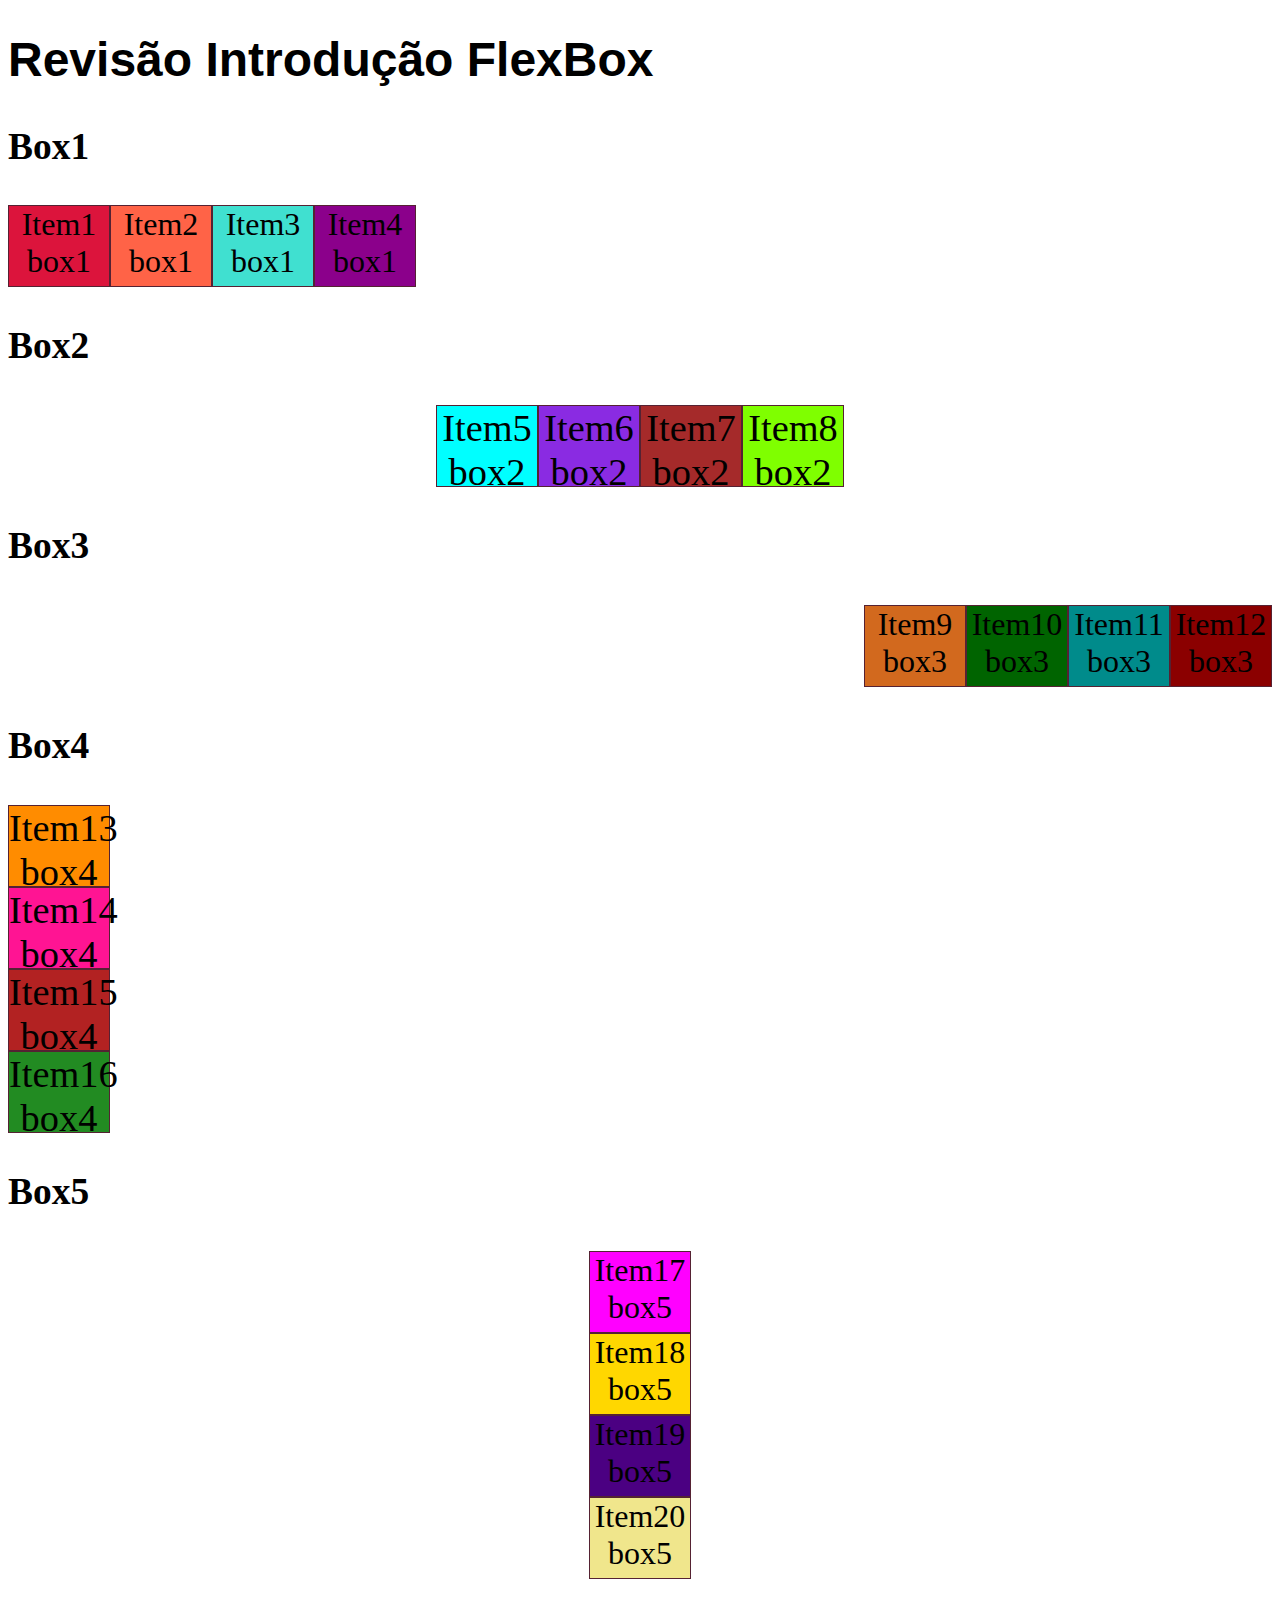
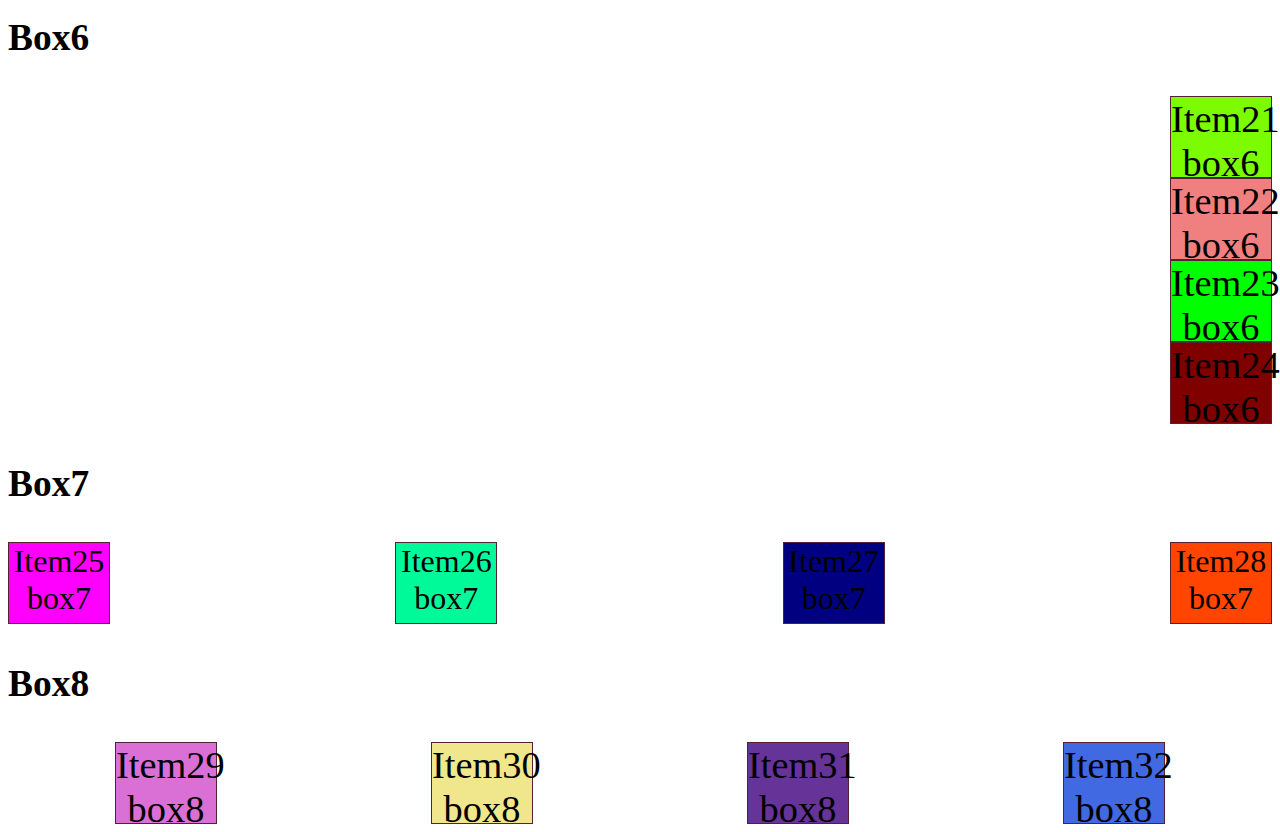
<file: atividaderevisional/index.html>
<!DOCTYPE html>
<html lang="pt">
<head>
    <meta charset="UTF-8">
    <meta name="viewport" content="width=device-width, initial-scale=1.0">
    <link rel="stylesheet" href="./assets/styles/styles.css">
    <link rel="preconnect" href="https://fonts.googleapis.com">
<link rel="preconnect" href="https://fonts.gstatic.com" crossorigin>
<link href="https://fonts.googleapis.com/css2?family=Sedan+SC&display=swap" rel="stylesheet">
    <title>Atividade revisional</title>
</head>
<body>
    <div id="fatherboxAll">
        <div>
            <h1>Revisão Introdução FlexBox</h1>
        </div>
        <h3>Box1</h3>
        <div class="fatherbox1">
            <div class="box1 boxAll">Item1 box1</div>
            <div class="box2 boxAll">Item2 box1</div>
            <div class="box3 boxAll">Item3 box1</div>
            <div class="box4 boxAll">Item4 box1</div>
        </div>
        <h3>Box2</h3>
        <div class="fatherbox2">
            <div class="box5 boxAll">Item5 box2</div>   
            <div class="box6 boxAll">Item6 box2</div>
            <div class="box7 boxAll">Item7 box2</div>
            <div class="box8 boxAll">Item8 box2</div>
        </div>
        <h3>Box3</h3>
        <div class="fatherbox3">
            <div class="box9 boxAll">Item9 box3</div>
            <div class="box10 boxAll">Item10 box3</div>
            <div class="box11 boxAll">Item11 box3</div>
            <div class="box12 boxAll">Item12 box3</div>
        </div>
        <h3>Box4</h3>
        <div class="fatherbox4">
            <div class="box13 boxAll">Item13 box4</div>
            <div class="box14 boxAll">Item14 box4</div>
            <div class="box15 boxAll">Item15 box4</div>
            <div class="box16 boxAll">Item16 box4</div>
        </div>
        <h3>Box5</h3>
        <div class="fatherbox5">
            <div class="box17 boxAll">Item17 box5</div>
            <div class="box18 boxAll">Item18 box5</div>
            <div class="box19 boxAll">Item19 box5</div>
            <div class="box20 boxAll">Item20 box5</div>
        </div>
        <h3>Box6</h3>
        <div class="fatherbox6">
            <div class="box21 boxAll">Item21 box6</div>
            <div class="box22 boxAll">Item22 box6</div>
            <div class="box23 boxAll">Item23 box6</div>
            <div class="box24 boxAll">Item24 box6</div>
        </div>
        <h3>Box7</h3>
        <div class="fatherbox7">
            <div class="box25 boxAll">Item25 box7</div>
            <div class="box26 boxAll">Item26 box7</div>
            <div class="box27 boxAll">Item27 box7</div>
            <div class="box28 boxAll">Item28 box7</div>
        </div>
        <h3>Box8</h3>
        <div class="fatherbox8">
            <div class="box29 boxAll">Item29 box8</div>
            <div class="box30 boxAll">Item30 box8</div>
            <div class="box31 boxAll">Item31 box8</div>
            <div class="box32 boxAll">Item32 box8</div>
        </div>
    </div>
</body>
</html>
</file>
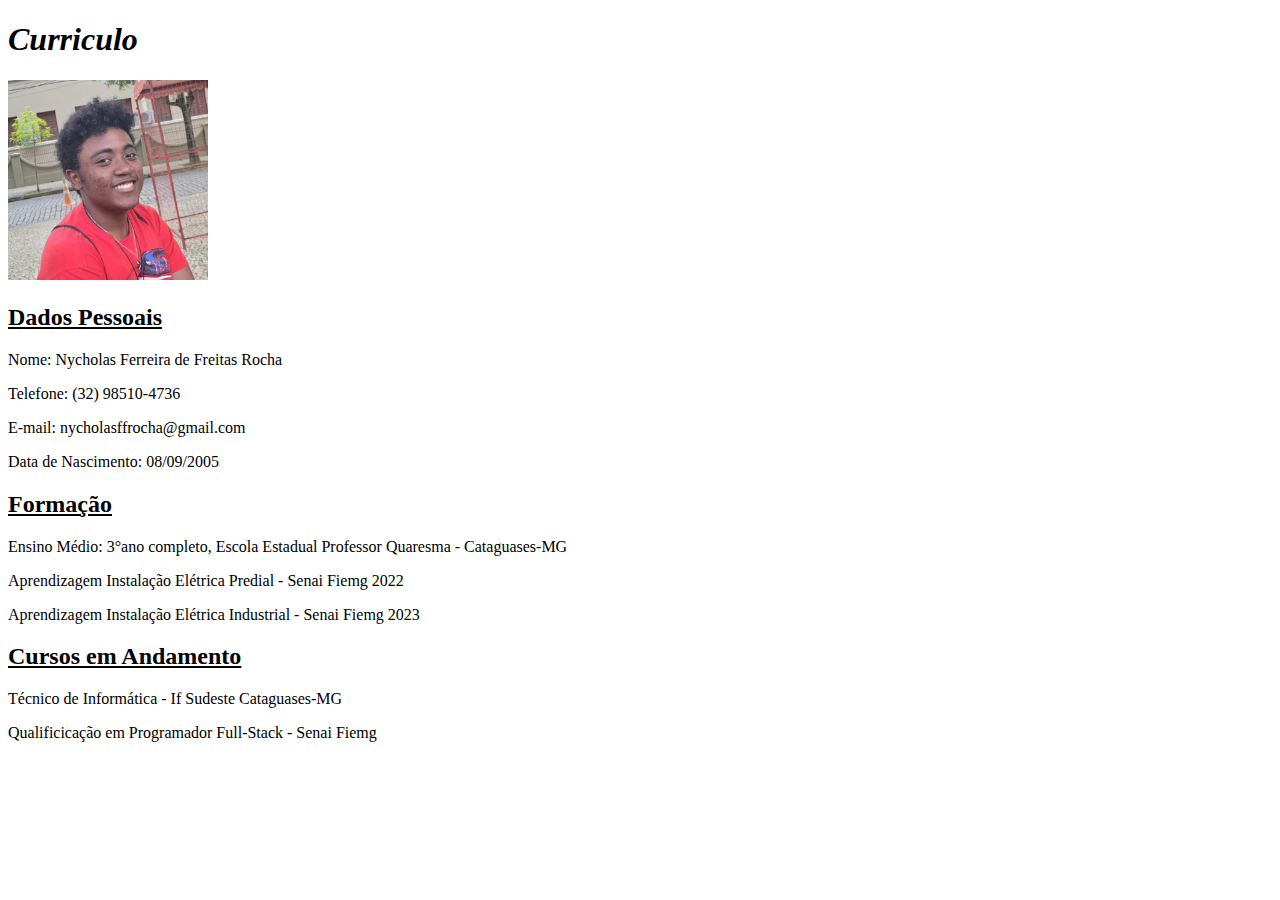
<file: curriculo/index.html>
<!DOCTYPE html>
<html lang="pt">
<head>
    <meta charset="UTF-8">
    <meta name="viewport" content="width=device-width, initial-scale=1.0">
    <title>Meu curriculo</title>
</head>
<body>
    <h1> <i>Curriculo</i></h1>

    <img src="foto.jpg" width="200px" height="200px" alt="Minha Foto">

    <h2><u>Dados Pessoais</u></h2>

    <p>Nome: Nycholas Ferreira de Freitas Rocha</p>
    <p>Telefone: (32) 98510-4736</p>
    <p>E-mail: nycholasffrocha@gmail.com</p>
    <p>Data de Nascimento: 08/09/2005</p>

    <h2><u>Formação</u></h2>
    <p>Ensino Médio: 3°ano completo, Escola Estadual Professor Quaresma - Cataguases-MG</p>
    <p>Aprendizagem Instalação Elétrica Predial - Senai Fiemg 2022</p>
    <p>Aprendizagem Instalação Elétrica Industrial - Senai Fiemg 2023</p>

    <h2><u>Cursos em Andamento</u></h2>
    <p>Técnico de Informática - If Sudeste Cataguases-MG</p>
    <p>Qualificicação em Programador Full-Stack - Senai Fiemg</p>
</body>
</html>
</file>
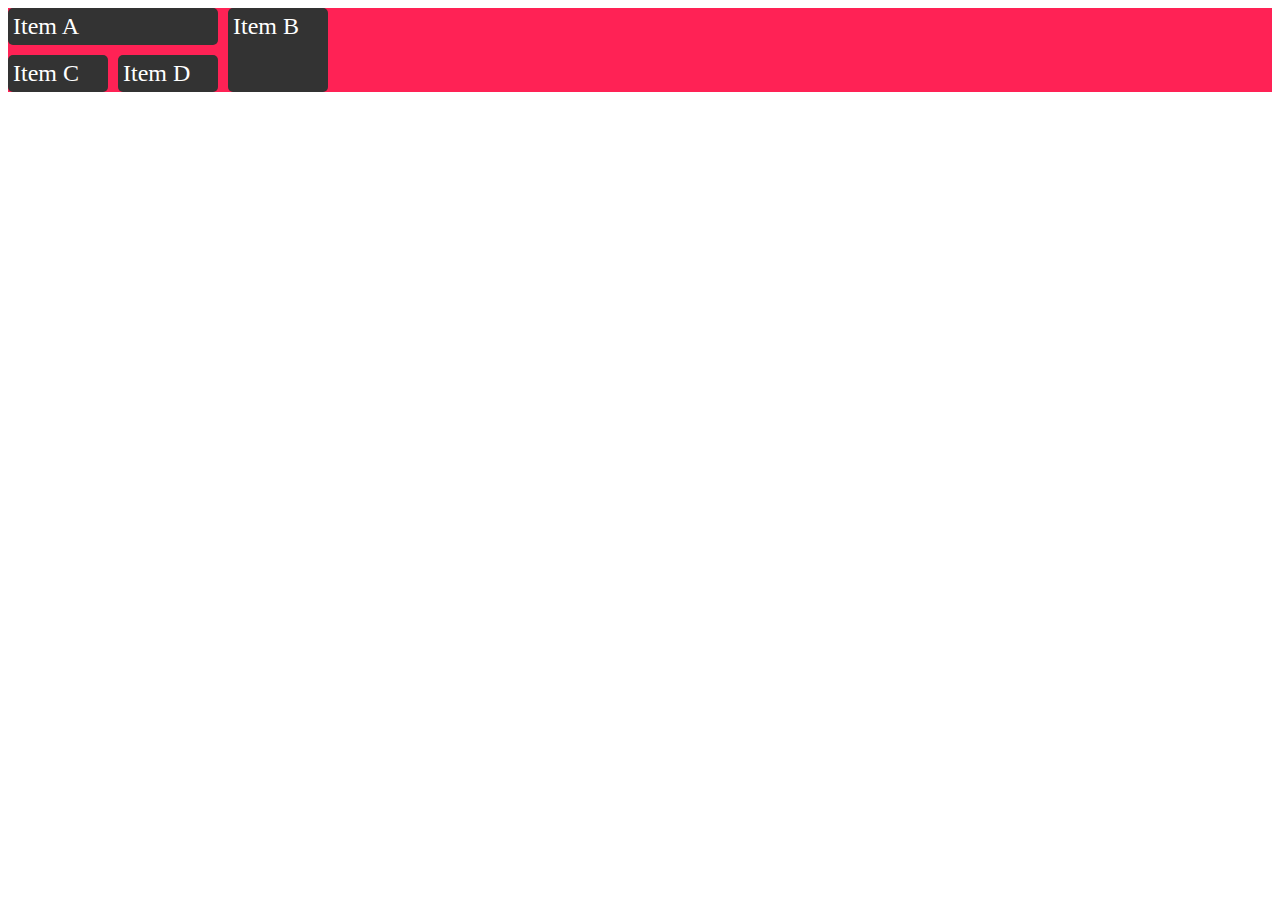
<file: Grid html/index.html>
<!DOCTYPE html>
<html lang="en">
<head>
    <meta charset="UTF-8">
    <meta name="viewport" content="width=device-width, initial-scale=1.0">
    <link rel="stylesheet" href="./assets/styles/styles.css">
    <link rel="preconnect" href="https://fonts.googleapis.com">
    <link rel="preconnect" href="https://fonts.gstatic.com" crossorigin>
    <link href="https://fonts.googleapis.com/css2?family=Sedan+SC&display=swap" rel="stylesheet">
    <title>Grid Html</title>
</head>
<body>
    
    <div class="wrapper">
        <div class="box a"> Item A</div>
        <div class="box b"> Item B</div>
        <div class="box c"> Item C</div>
        <div class="box d"> Item D</div>
    <!--    <div class="box e"> Item E</div>
    <div class="box f"> Item F</div>-->
    </div>

</body>
</html>
</file>
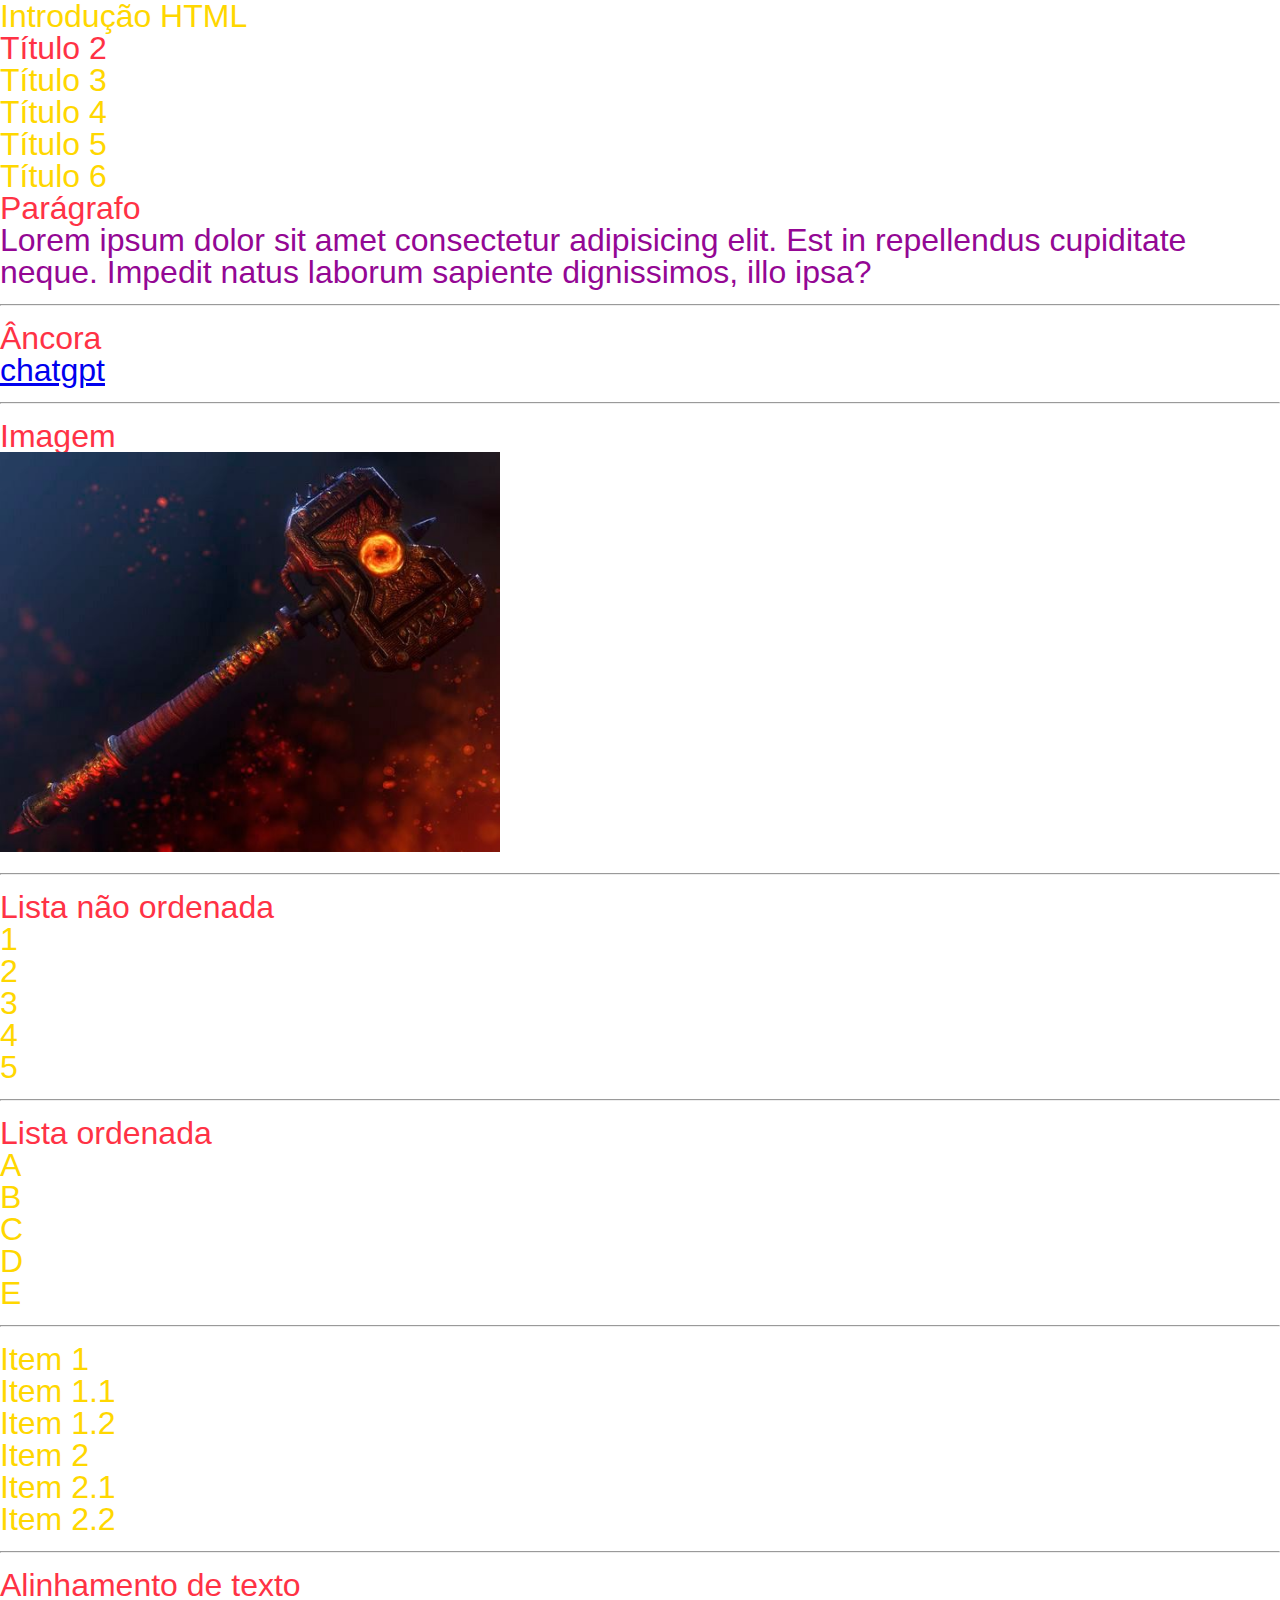
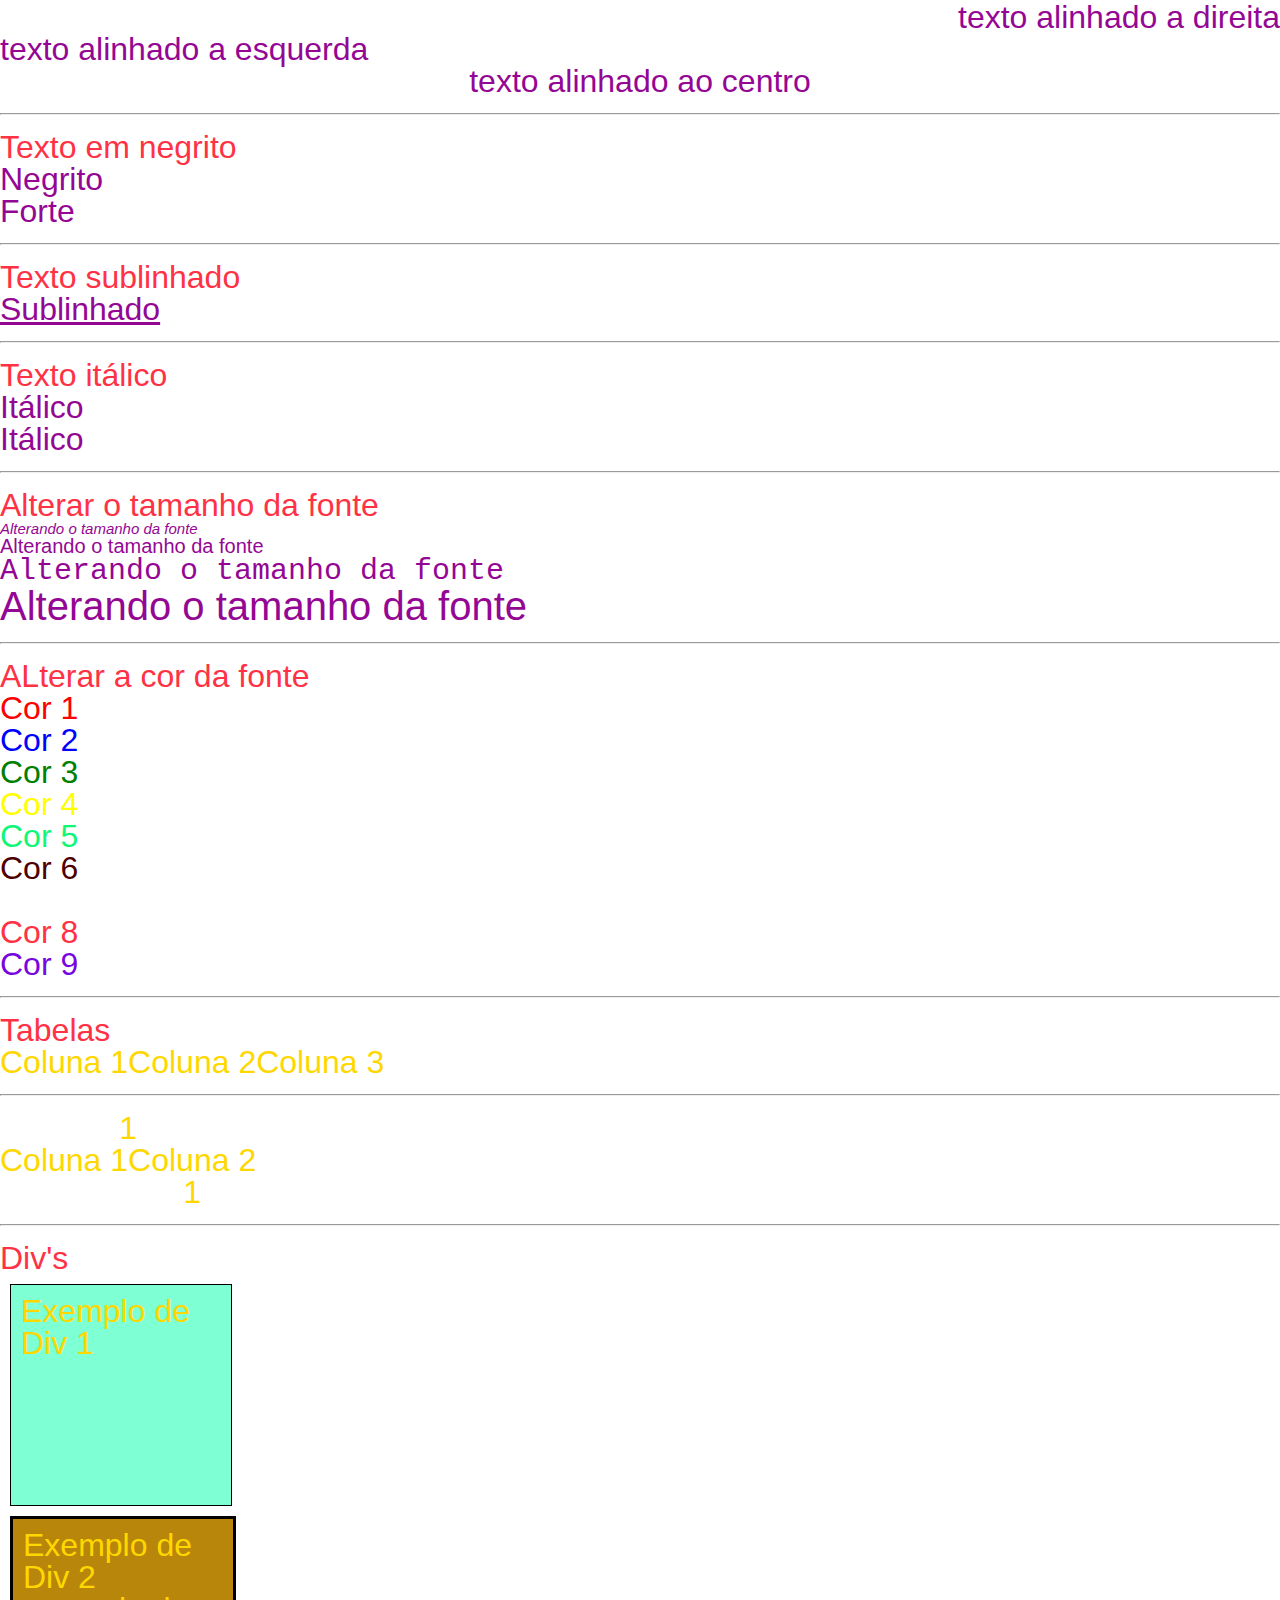
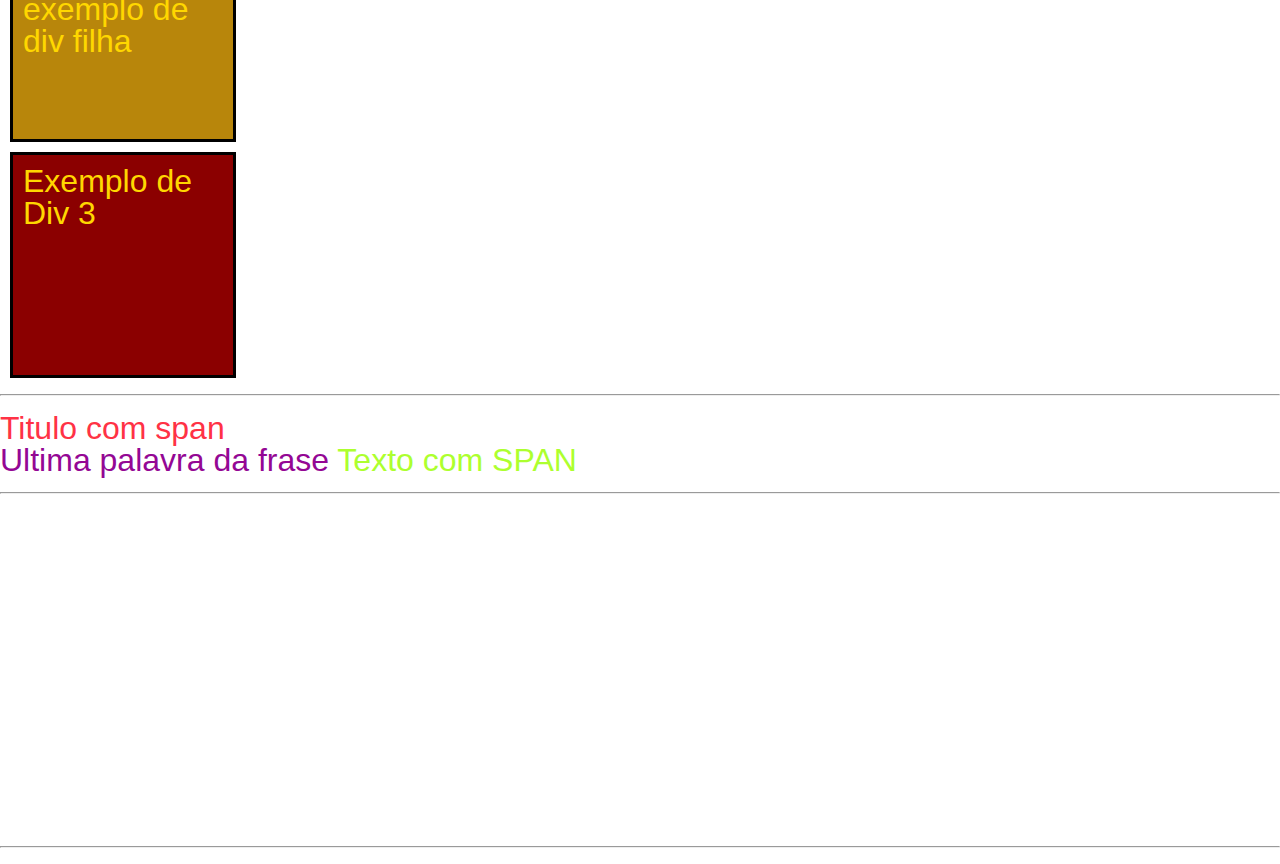
<file: Primeiro html/index.html>
<!-- informa o tipo de documento -->
<!DOCTYPE html>
<!-- informa qual linguagem-->
<html lang="pt">
<!-- parametros de configuração da aplicação-->
<head>
    <!-- codificação do caracter-->
    <meta charset="UTF-8">
    <!-- informa o tamanho da-->
    <meta name="viewport" content="width=device-width, initial-scale=1.0">
    <!-- título da página-->
    <title>Meu prímeiro Site</title>

    <link rel="stylesheet" href="./assets/style/reset.css"> 
    <link rel="shortcut icon" href="./assets/images/yoorn-rune-32-263847.png" type="image/x-icon">
    <link rel="stylesheet" href="./assets/style/style.css">

    <!--A utilização da tag Style pode alterar as caracteristicas de várias tagas-->
    <!-- Se quiser utiliza-lo com ids deve se usar "#" antes de citar o valor-->
    <!-- Se quiser utiliza-lo com classe deve se usar "." antes de citar o valor-->
    <style>
        </style>
</head>
<!-- corpo da página-->
<body>
    <!-- Tipos de titulo-->
    <h1>Introdução HTML</h1>
    <h2>Título 2</h2>
    <h3>Título 3</h3>
    <h4>Título 4</h4>
    <h5>Título 5</h5>
    <h6>Título 6</h6>
    
    <h2>Parágrafo</h2>
    <!-- Tag do paragrafo-->
    <p>Lorem ipsum dolor sit amet consectetur adipisicing elit. Est in repellendus cupiditate neque. Impedit natus laborum sapiente dignissimos, illo ipsa?</p>

<hr>

    <h2>Âncora</h2>
    <!-- Tag de manipulação de links-->
    <a href="https://chat.openai.com/c/c6436be5-c408-4467-8047-2e3d3a7ffca9">chatgpt</a>

<hr>


    <h2>Imagem</h2>
    <!-- Tag para utilizar imagens-->
    <a href="" border="5px" padding="5px"> 
    <div>
    <img class="cImg" src="./assets/images/MURRO DE VULCÃO.jfif" alt="Imagem Principal"></a></div>

<hr>


    <h2>Lista não ordenada</h2>
    <!-- Tag de lista não ordenada-->
    <ul>
        <li>1</li>
        <li>2</li>
        <li>3</li>
        <li>4</li>
        <li>5</li>
</ul>

<hr>

    <h2>Lista ordenada</h2>
    <!-- Tag de Lista ordenada-->
    <ol>
        <li>A</li>
        <li>B</li>
        <li>C</li>
        <li>D</li>
        <li>E</li>
    </ol>

<hr>

<ol>
    <li>Item 1
        <ul>
            <li>Item 1.1</li>
            <li>Item 1.2</li>
        </ul>
    </li>
    <li>Item 2
        <ul>
            <li>Item 2.1</li>
            <li>Item 2.2</li>
        </ul>
    </li>

</ol>

<hr>

    <h2>Alinhamento de texto</h2>

    <!-- Alinhamento de texto / css in line-->

    <p style="text-align: right">texto alinhado a direita</p>
    <p style="text-align: left">texto alinhado a esquerda</p>
    <p style="text-align: center">texto alinhado ao centro</p>

<hr>

    <h2>Texto em negrito</h2>

    <!-- Texto em negrito-->

    <p><b>Negrito</b></p>

    <!-- Texto destacado em negrito-->

    <p><strong>Forte</strong></p>
<hr>

    <h2>Texto sublinhado</h2>

    <!-- Texto sublinhado-->

    <p><u>Sublinhado</u></p>

<hr>

    <h2>Texto itálico</h2>

    <!-- Texto Itálico-->

    <p><i>Itálico</i></p>

    <!-- Texto destacado em itálico-->

    <p><em>Itálico</em></p>

<hr>

    <h2>Alterar o tamanho da fonte</h2>

    <!-- Texto com fonte de vários tamanhos e estilos-->

    <p style="font-size: 15px; font-style: oblique; ">Alterando o tamanho da fonte</p>
    <p style="font-size: 20px; font-style: inherit; ">Alterando o tamanho da fonte</p>
    <p style="font-size: 30px; font-family: 'Courier New', Courier, monospace;">Alterando o tamanho da fonte</p>
    <p style="font-size: 40px; font-family: 'Gill Sans', 'Gill Sans MT', Calibri, 'Trebuchet MS', sans-serif;">Alterando o tamanho da fonte</p>

<hr>
    
    <h2>ALterar a cor da fonte</h2>

    <!-- Fontes com várias cores-->

    <p style="color: red; ">Cor 1</p>
    <p style="color: blue; ">Cor 2</p>
    <p style="color: green; ">Cor 3</p>
    <p style="color: yellow; ">Cor 4</p>
    <p style="color: rgb(13, 248, 119); ">Cor 5</p>
    <p style="color: rgb(78, 0, 0); ">Cor 6</p>
    <p style="color: #fff3; ">Cor 7</p>
    <p style="color: #ff3245; ">Cor 8</p>
    <p style="color: #7706e0; ">Cor 9</p>

<hr>
    <h2>Tabelas</h2>
    <!-- Inserção de tabela-->

    <table border="">
        <!-- Destaca a linha inicial da tabela-->
        <thead>
            <!--Linha da tabela-->
            <tr>
                <!-- Coluna da tabela-->
                <th>Coluna 1</th>
                <th>Coluna 2</th>
                <th>Coluna 3</th>
            </tr>
        </thead>
    </table>
    <hr>
    <table border="1">
        <tr>
            <!-- Usa mais espaços de linha-->
            <td colspan="2" align="center">1</td>
        </tr>
        <tr>
            <!-- Usa mais espaços de coluna-->
            <td rowspan="2">Coluna 1</td>
            <td>Coluna 2</td>
        </tr>
        <tr>
            <td align="center">1</td>
        </tr>
    </table>

<hr>

    <h2>Div's</h2>
    
    <!-- Divisões dentro da página ou espaçamentos-->

    <div style="background-color: aquamarine; width: 200px; height: 200px; margin: 10px; padding: 10px; border: 1px solid black;">Exemplo de Div 1</div>
    <div style="background-color: darkgoldenrod; width: 200px; height: 200px; margin: 10px; padding: 10px; border: solid black;">Exemplo de Div 2<div width="auto" height="auto">exemplo de div filha</div></div>
    <div style="background-color: darkred; width: 200px; height: 200px; margin: 10px; padding: 10px; border: solid black;">Exemplo de Div 3</div>

<hr>

    <h2>Titulo com span</h2>
    
    <!-- Utilização de SPAM-->

    <p>Ultima palavra da frase <span style="color: greenyellow;">Texto com SPAN</span></p>

<hr>

<iframe width="560" height="315" src="https://www.youtube.com/embed/jd00enZSNFc?si=83Ds4cXKAhQ9d_CU" title="YouTube video player" frameborder="0" allow="accelerometer; autoplay; clipboard-write; encrypted-media; gyroscope; picture-in-picture; web-share" referrerpolicy="strict-origin-when-cross-origin" allowfullscreen></iframe>

<hr>
</body>
</html>
</file>
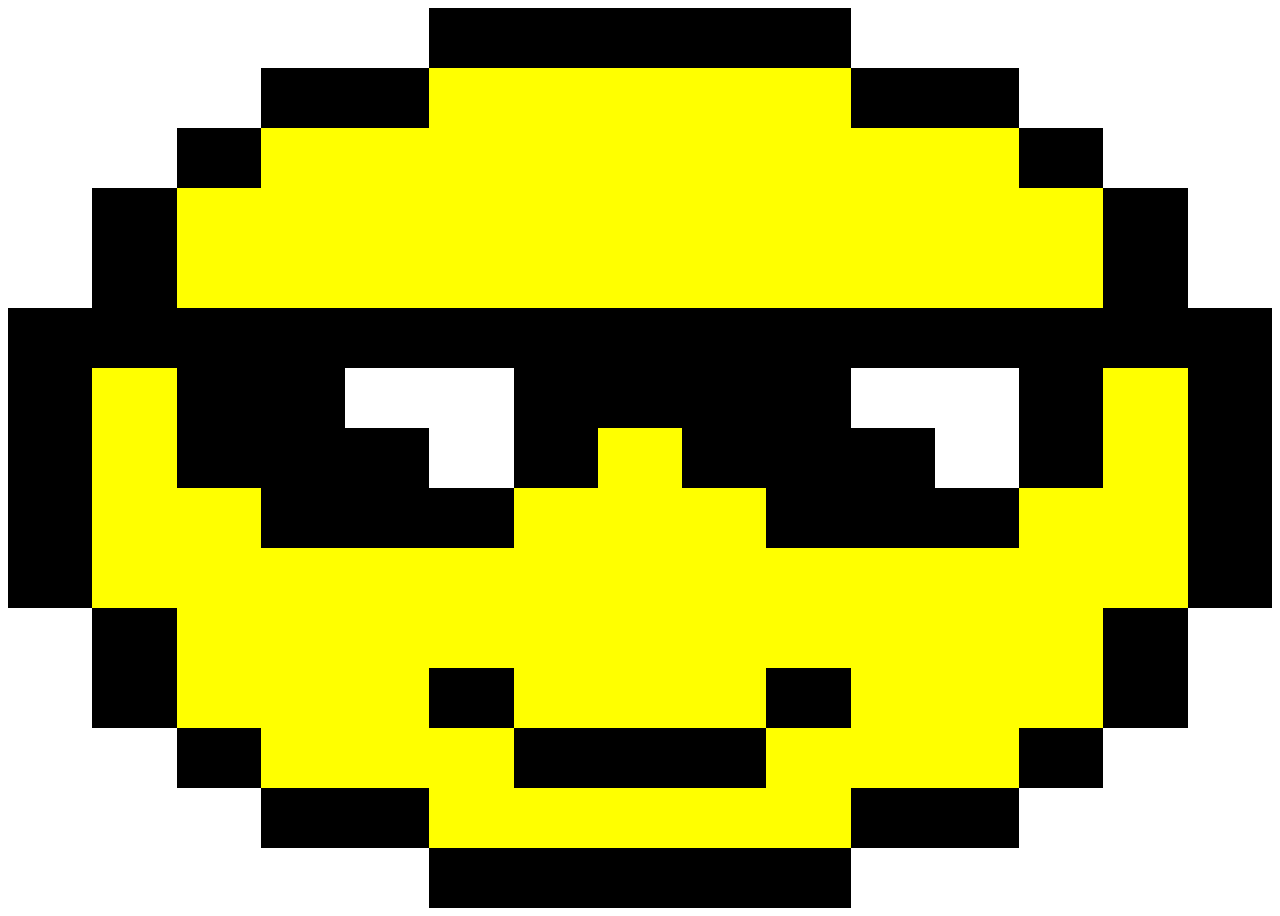
<file: Douglas e Nycholas/Grid 1/index.html>
<!DOCTYPE html>
<html lang="en">
<head>
    <meta charset="UTF-8">
    <meta name="viewport" content="width=device-width, initial-scale=1.0">
    <link rel="stylesheet" href="./assets/styles/styles.css">
    <title>Cool Emote</title>
</head>
<body>
    <div class="container">
        <div class="Black1 Black"></div>
        <div class="Black2 Black"></div>
        <div class="Yellow1 Yellow"></div>
        <div class="Black3 Black"></div>
        <div class="Black4 Black"></div>
        <div class="Yellow2 Yellow"></div>
        <div class="Black5 Black"></div>
        <div class="Yellow3 Yellow"></div>
        <div class="Yellow4 Yellow"></div>
        <div class="Black8 Black"></div>
        <div class="Black11 Black"></div>
        <div class="Black12 Black"></div>
        <div class="Black14 Black"></div>
        <div class="Black15 Black"></div>
        <div class="Black16 Black"></div>
        <div class="Yellow7 Yellow"></div>
        <div class="Yellow10 Yellow"></div>
        <div class="Yellow9 Yellow"></div>
        <div class="Yellow12 Yellow"></div>
        <div class="Yellow13 Yellow"></div>
        <div class="Black21 Black"></div>
        <div class="Yellow14 Yellow"></div>
        <div class="Black22 Black"></div>
        <div class="Yellow15 Yellow"></div>
        <div class="Black23 Black"></div>
        <div class="Yellow16 Yellow"></div>
        <div class="Black24 Black"></div>
        <div class="Yellow17 Yellow"></div>
        <div class="Black25 Black"></div>
        <div class="Black26 Black"></div>
        <div class="Black27 Black"></div>
        <div class="Black28 Black"></div>
        <div class="Yellow18 Yellow"></div>
        <div class="Black6 Black"></div>
        <div class="Black29 Black"></div>
        <div class="Black7 Black"></div>
        <div class="Black30 Black"></div>
        <div class="Black9 Black"></div>
        <div class="Black31 Black"></div>
        <div class="Black32 Black"></div>
        <div class="Black33 Black"></div>
        <div class="Black18 Black"></div>
        <div class="Black34 Black"></div>
        <div class="Black35 Black"></div>
        <div class="Black36 Black"></div>
        <div class="Black13 Black"></div>
        <div class="Black37 Black"></div>
        <div class="Black10 Black"></div>
        <div class="Black38 Black"></div>
        <div class="Yellow5 Yellow"></div>
        <div class="Yellow19 Yellow"></div>
        <div class="Black17 Black"></div>
        <div class="Black39 Black"></div>
        <div class="Yellow6 Yellow"></div>
        <div class="Yellow20 Yellow"></div>
        <div class="Yellow11 Yellow"></div>
        <div class="Yellow8 Yellow"></div>
        <div class="Black19 Black"></div>
        <div class="Black40 Black"></div>
        <div class="Black20 Black"></div>
        <div class="Black41 Black"></div>
      </div>
</body>
</html>
</file>
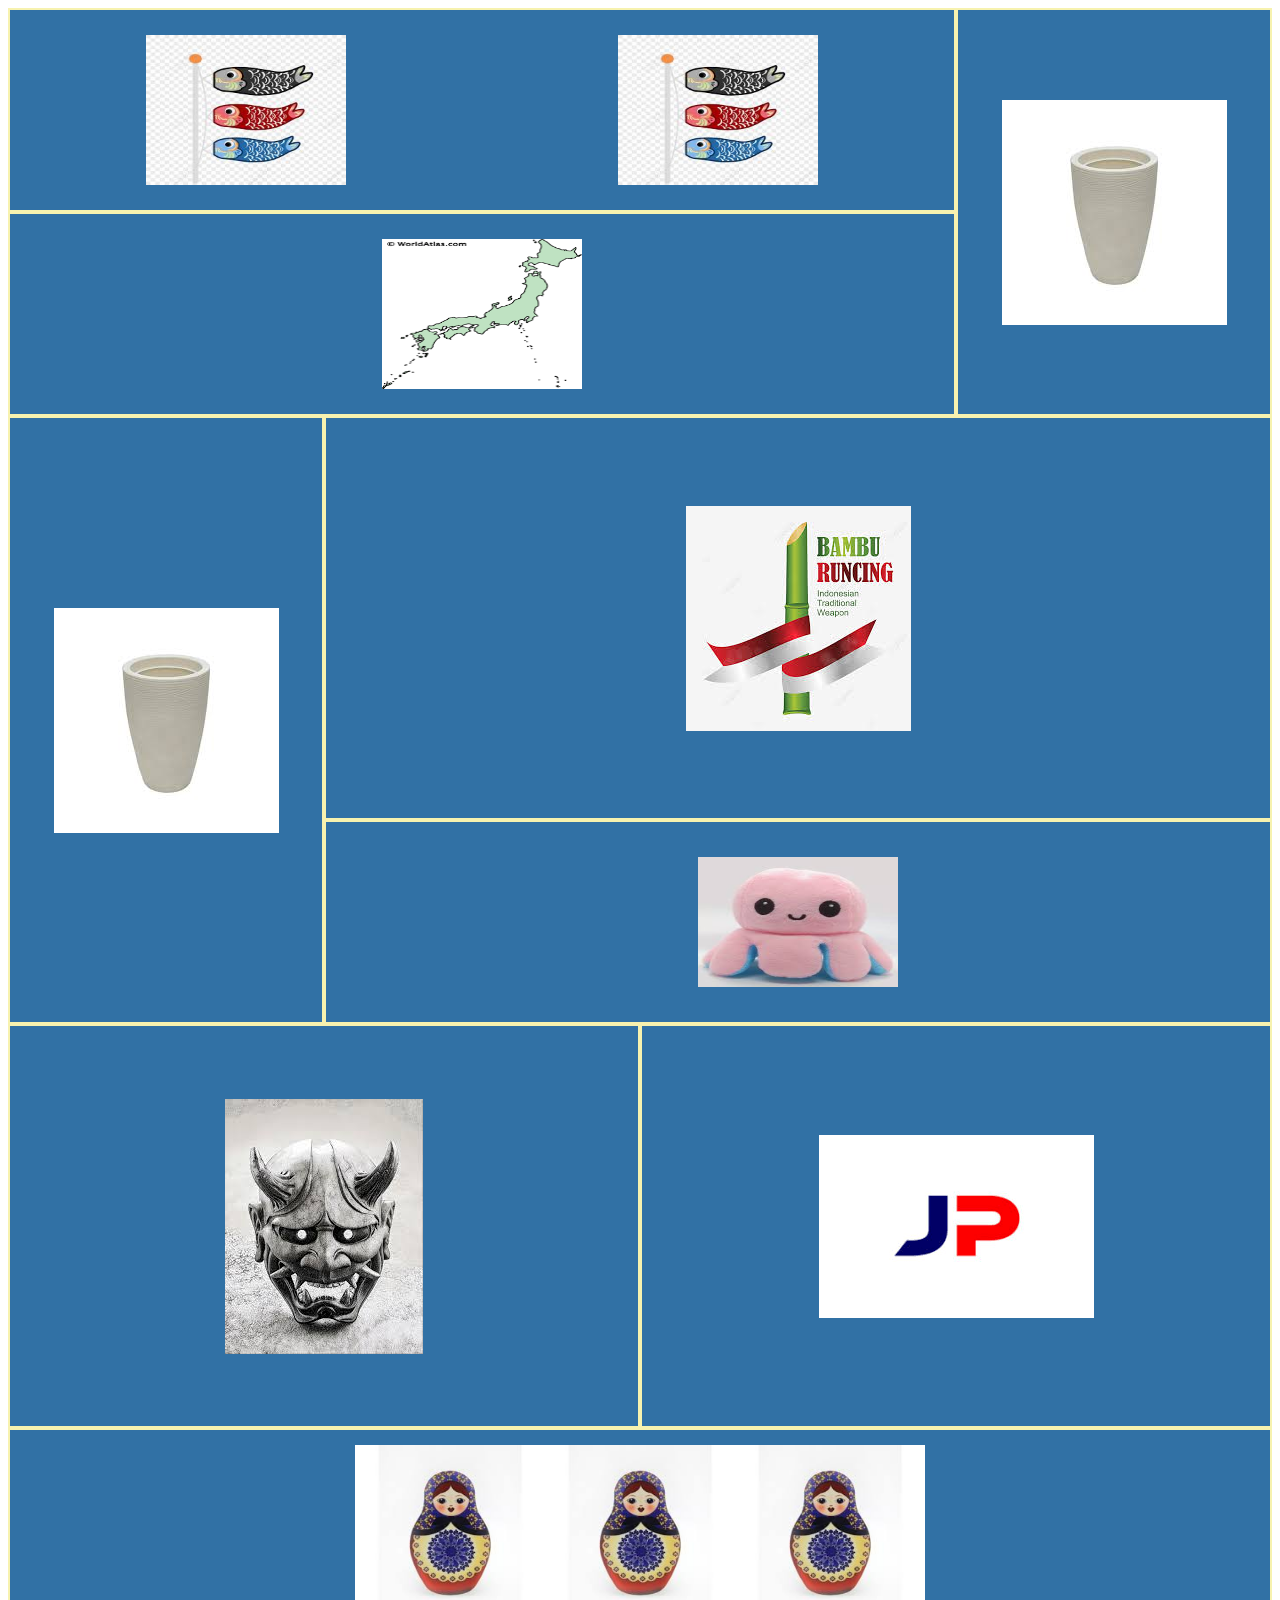
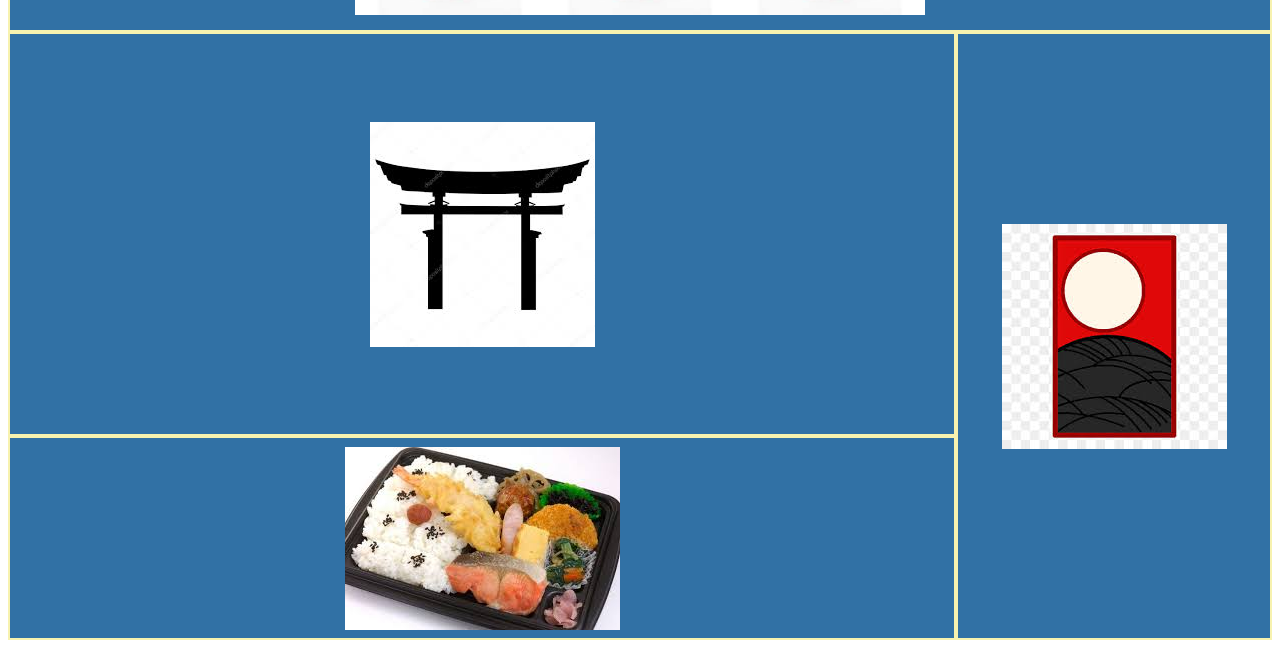
<file: Douglas e Nycholas/Grid 2/index.html>
<!DOCTYPE html>
<html lang="en">
<head>
    <meta charset="UTF-8">
    <meta name="viewport" content="width=device-width, initial-scale=1.0">
    <link rel="stylesheet" href="./assets/styles/styles.css">
    <title>Wardrobe</title>
</head>
<body>
    <div class="container">
        <div class="a default"><img class="bandeira" src="./assets/images/bandeira.jpg"><img class="bandeira" src="./assets/images/bandeira.jpg"></div>
        <div class="b default"><img class="japan" src="./assets/images/japan.png"></div>
        <div class="c default"><img src="./assets/images/vaso.jpg"></div>
        <div class="d default"><img src="./assets/images/vaso.jpg"></div>
        <div class="e default"><img src="./assets/images/bambu.jpg"></div>
        <div class="f default"><img class="tako" src="./assets/images/tako.jpg"></div>
        <div class="g default"><img src="./assets/images/oni.jpg"></div>
        <div class="h default"><img src="./assets/images/jp.png"></div>
        <div class="i default"><img class="russia" src="./assets/images/russia.jpg"><img class="russia" src="./assets/images/russia.jpg"><img class="russia" src="./assets/images/russia.jpg"></div>
        <div class="j default"><img src="./assets/images/torii.jpg"></div>
        <div class="k default"><img src="./assets/images/bentou.jpg"></div>
        <div class="l default"><img src="./assets/images/hanafuda.jpg"></div>
      </div>
</body>
</html>
</file>
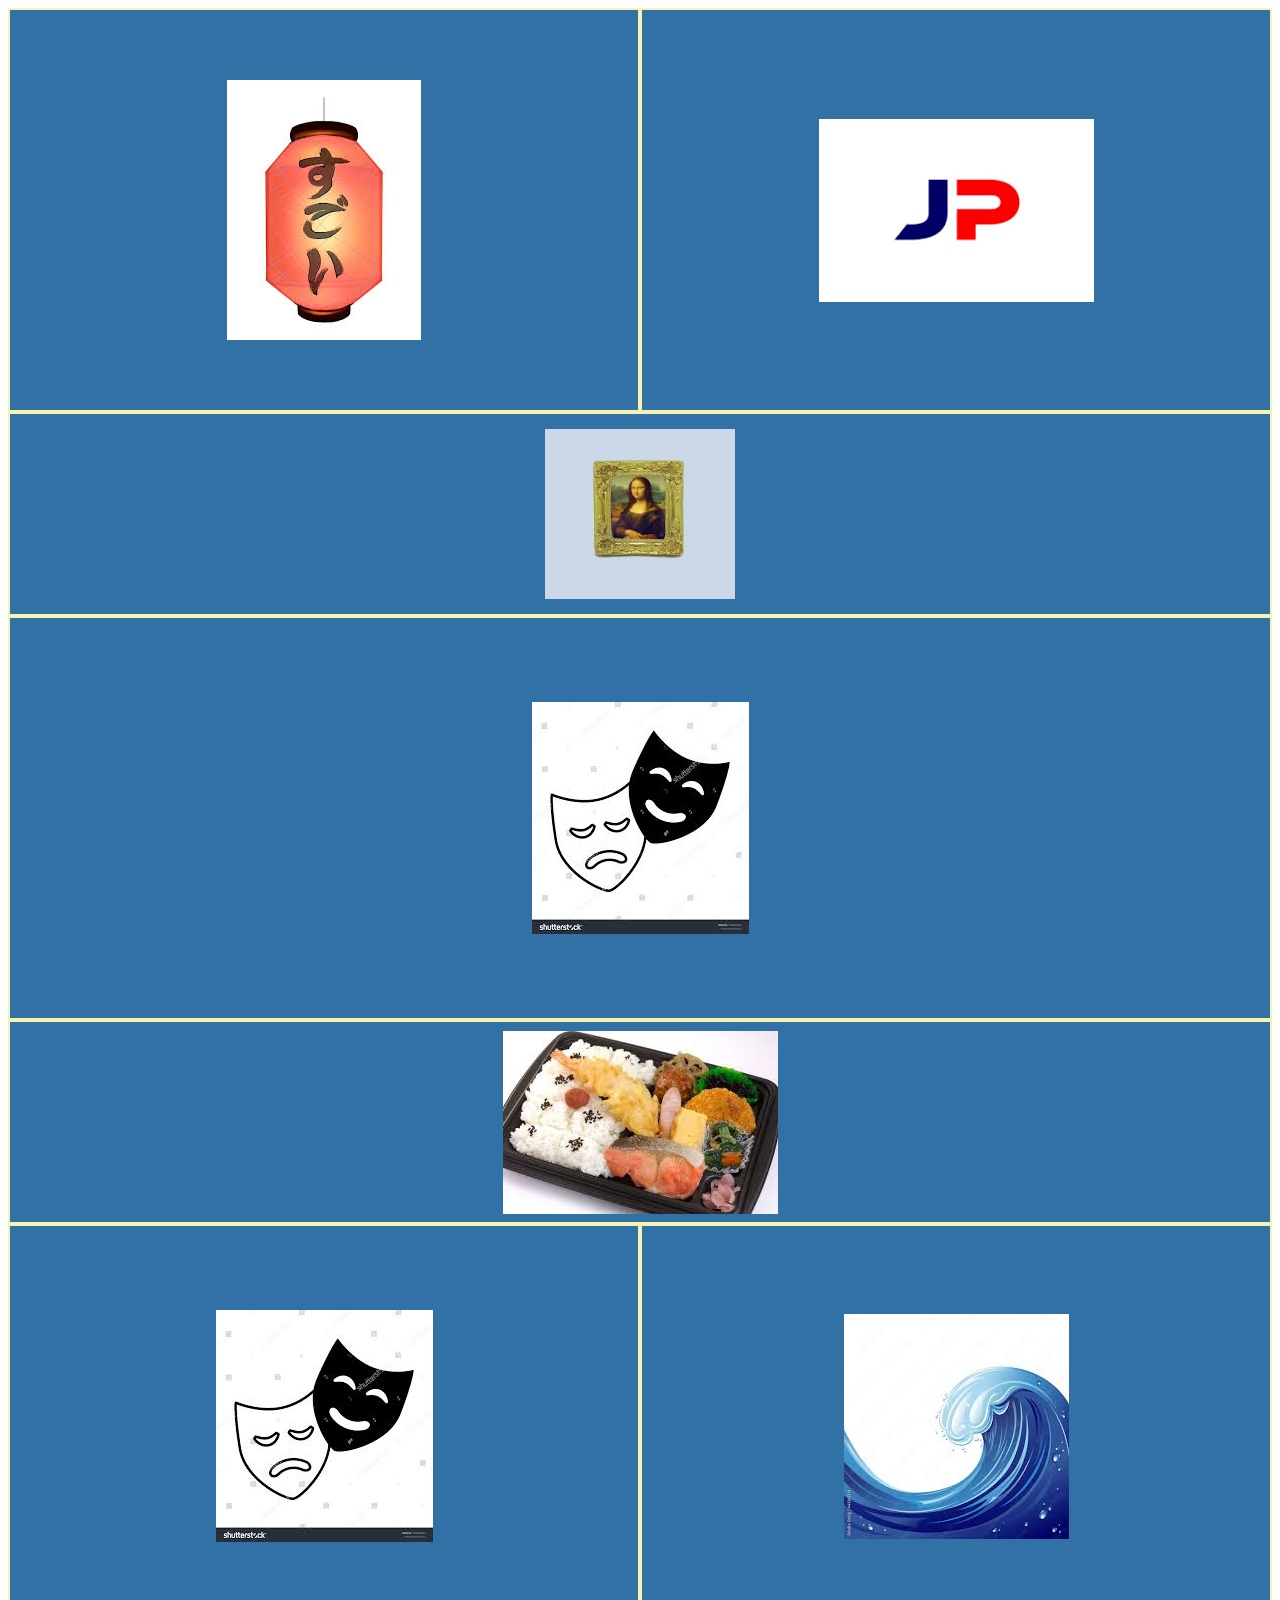
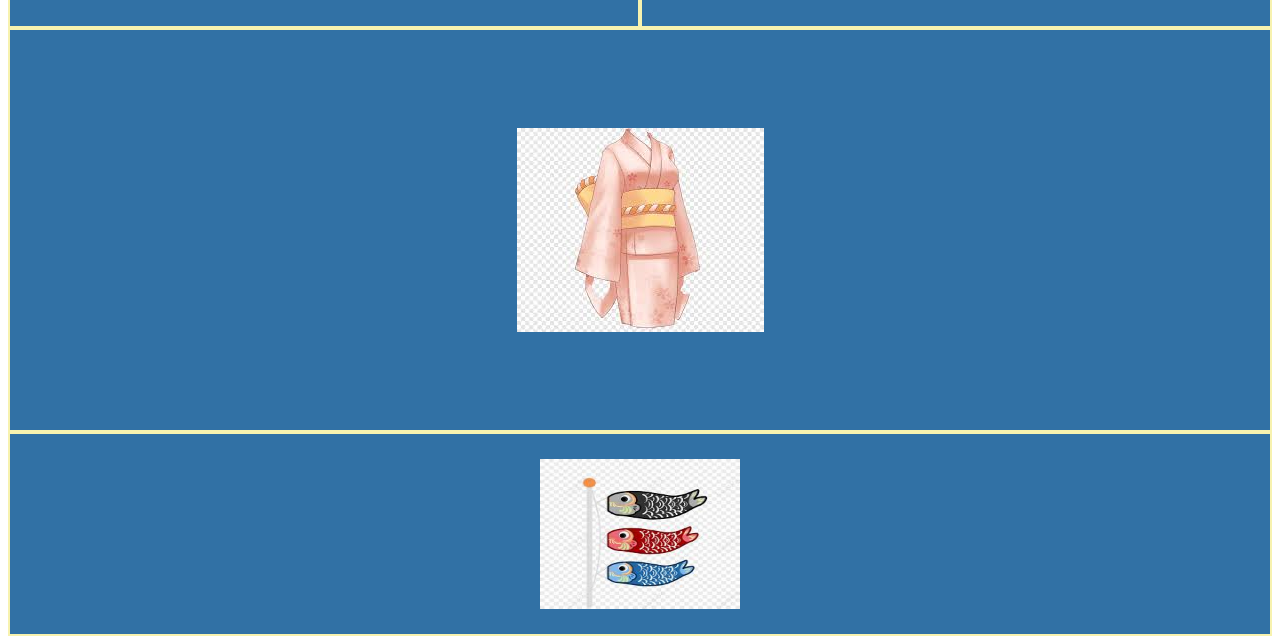
<file: Douglas e Nycholas/Grid 3/index.html>
<!DOCTYPE html>
<html lang="en">
<head>
    <meta charset="UTF-8">
    <meta name="viewport" content="width=device-width, initial-scale=1.0">
    <link rel="stylesheet" href="./assets/styles/styles.css">
    <title>Wardrobe</title>
</head>
<body>
    <div class="container">
        <div class="a default"><img src="./assets/img/lanterna.jpg"></div>
        <div class="b default"><img src="./assets/img/jp.png"></div>
        <div class="c default"><img class="mona" src="./assets/img/mona.jpg"></div>
        <div class="d default"><img src="./assets/img/drama.jpg"></div>
        <div class="e default"><img src="./assets/img/bentou.jpg"></div>
        <div class="f default"><img src="./assets/img/drama.jpg"></div>
        <div class="g default"><img src="./assets/img/onda.jpg"></div>
        <div class="h default"><img src="./assets/img/yukata.jpg"></div>
        <div class="i default"><img class="bandeira" src="./assets/img/bandeira.jpg"></div>
      </div>
</body>
</html>
</file>
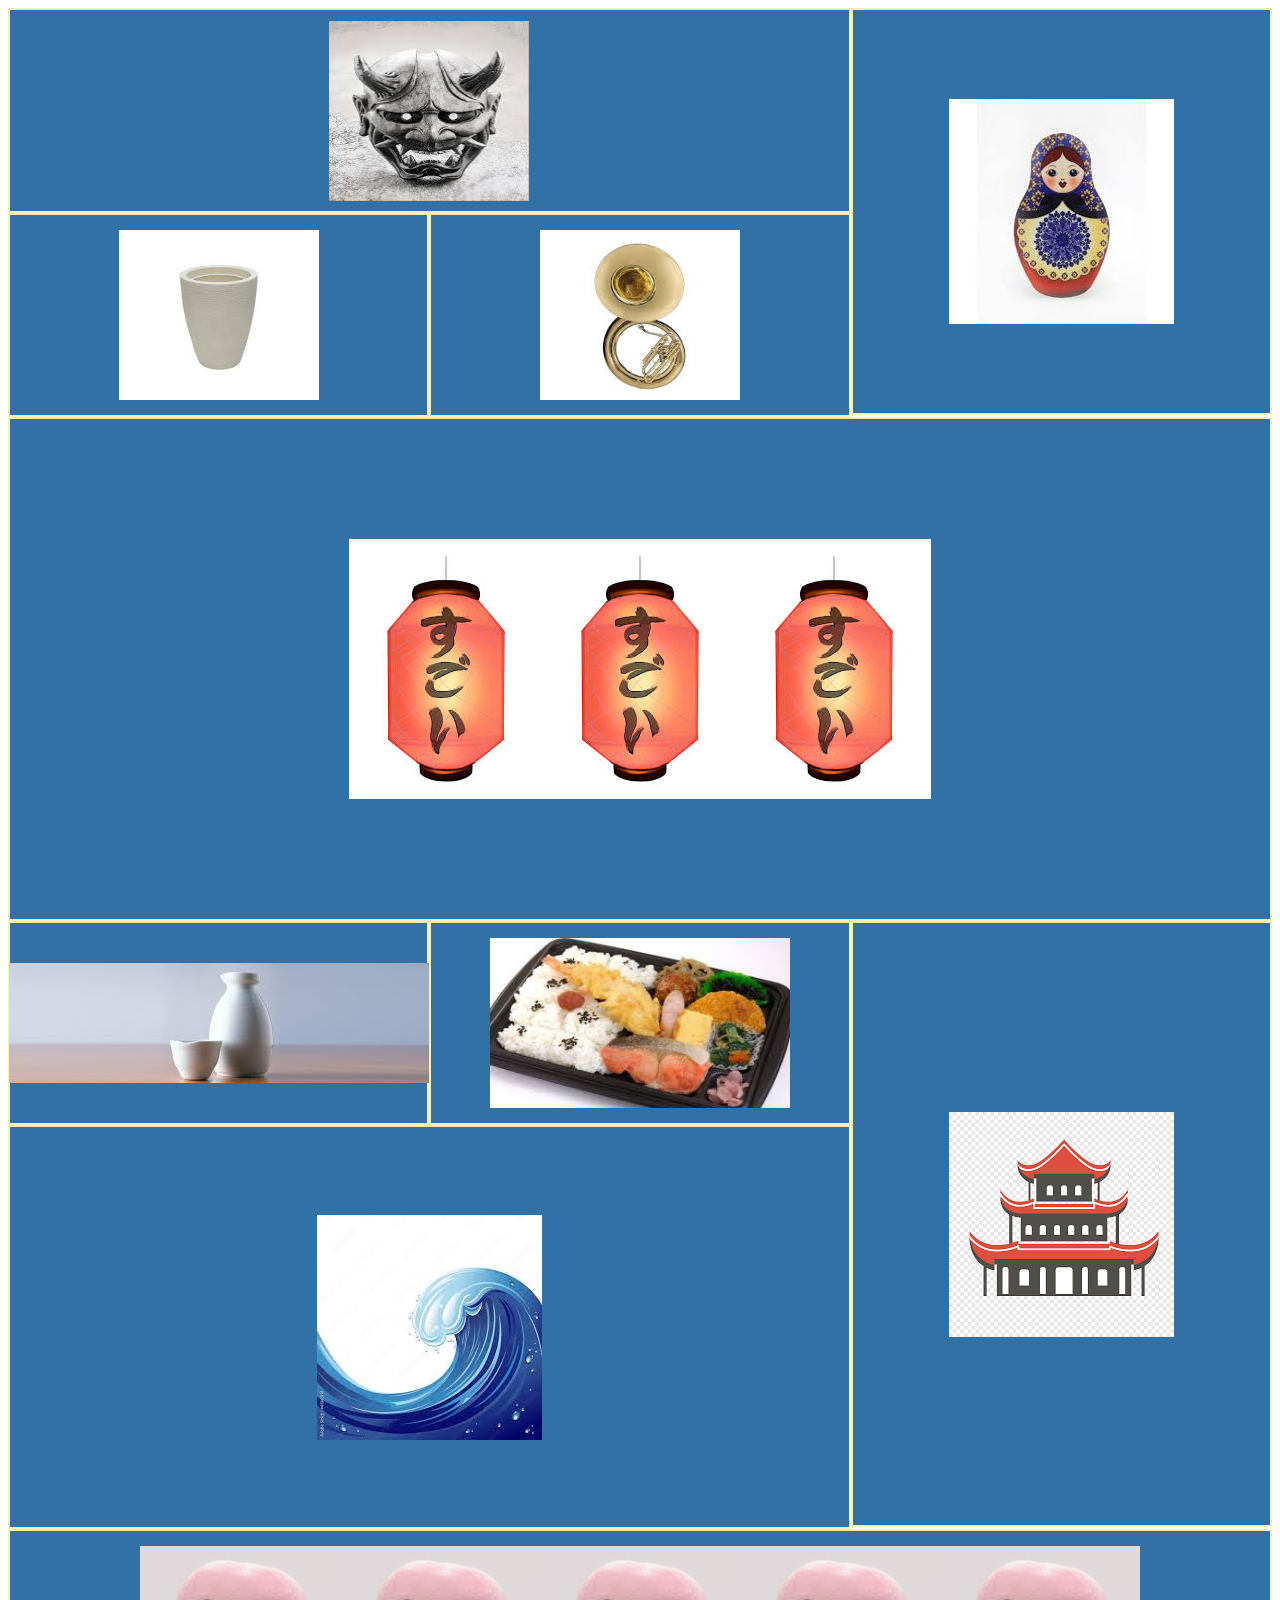
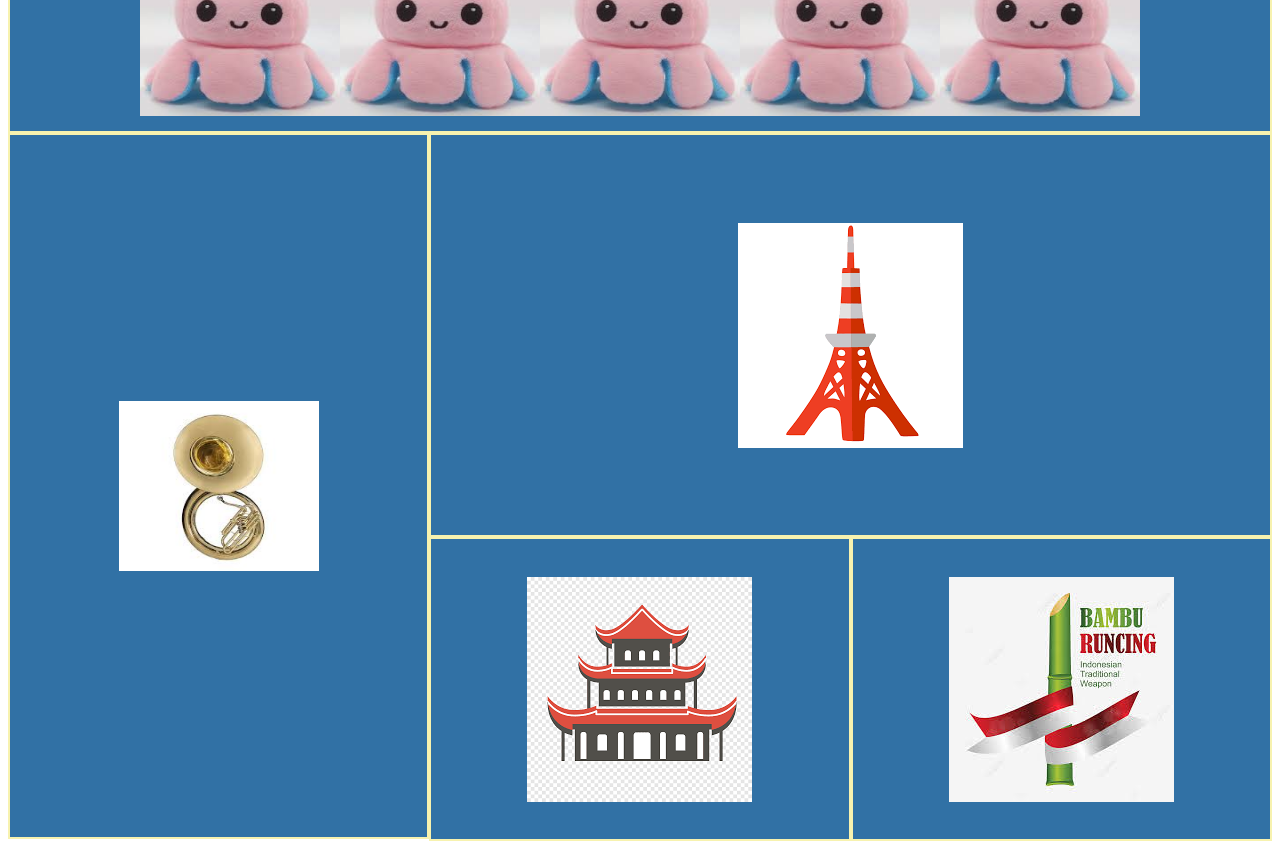
<file: Douglas e Nycholas/Grid 4/index.html>
<!DOCTYPE html>
<html lang="en">
<head>
    <meta charset="UTF-8">
    <meta name="viewport" content="width=device-width, initial-scale=1.0">
    <link rel="stylesheet" href="./assets/styles/styles.css">
    <title>Wardrobe</title>
</head>
<body>
    <div class="container">
        <div class="a default"><img class="oni" src="./assets/img/oni.jpg"></div>
        <div class="b default"><img class="vaso" src="./assets/img/vaso.jpg"></div>
        <div class="c default"><img class="tuba" src="./assets/img/tuba.jpg"></div>
        <div class="d default"><img src="./assets/img/russia.jpg"></div>
        <div class="n default"><img src="./assets/img/lanterna.jpg"><img src="./assets/img/lanterna.jpg"><img src="./assets/img/lanterna.jpg"></div>
        <div class="e default"><img src="./assets/img/sake.jpg"></div>
        <div class="f default"><img class="bentou" src="./assets/img/bentou.jpg"></div>
        <div class="g default"><img src="./assets/img/temple.png"></div>
        <div class="h default"><img src="./assets/img/onda.jpg"></div>
        <div class="i default"><img class="tako" src="./assets/img/tako.jpg"><img class="tako"src="./assets/img/tako.jpg"><img class="tako" src="./assets/img/tako.jpg"><img class="tako"src="./assets/img/tako.jpg"><img class="tako"src="./assets/img/tako.jpg"></div>
        <div class="j default"><img class="tuba" src="./assets/img/tuba.jpg"></div>
        <div class="k default"><img src="./assets/img/tokyoT.png"></div>
        <div class="l default"><img src="./assets/img/temple.png"></div>
        <div class="m default"><img src="./assets/img/bambu.jpg"></div>
      </div>
</body>
</html>
</file>
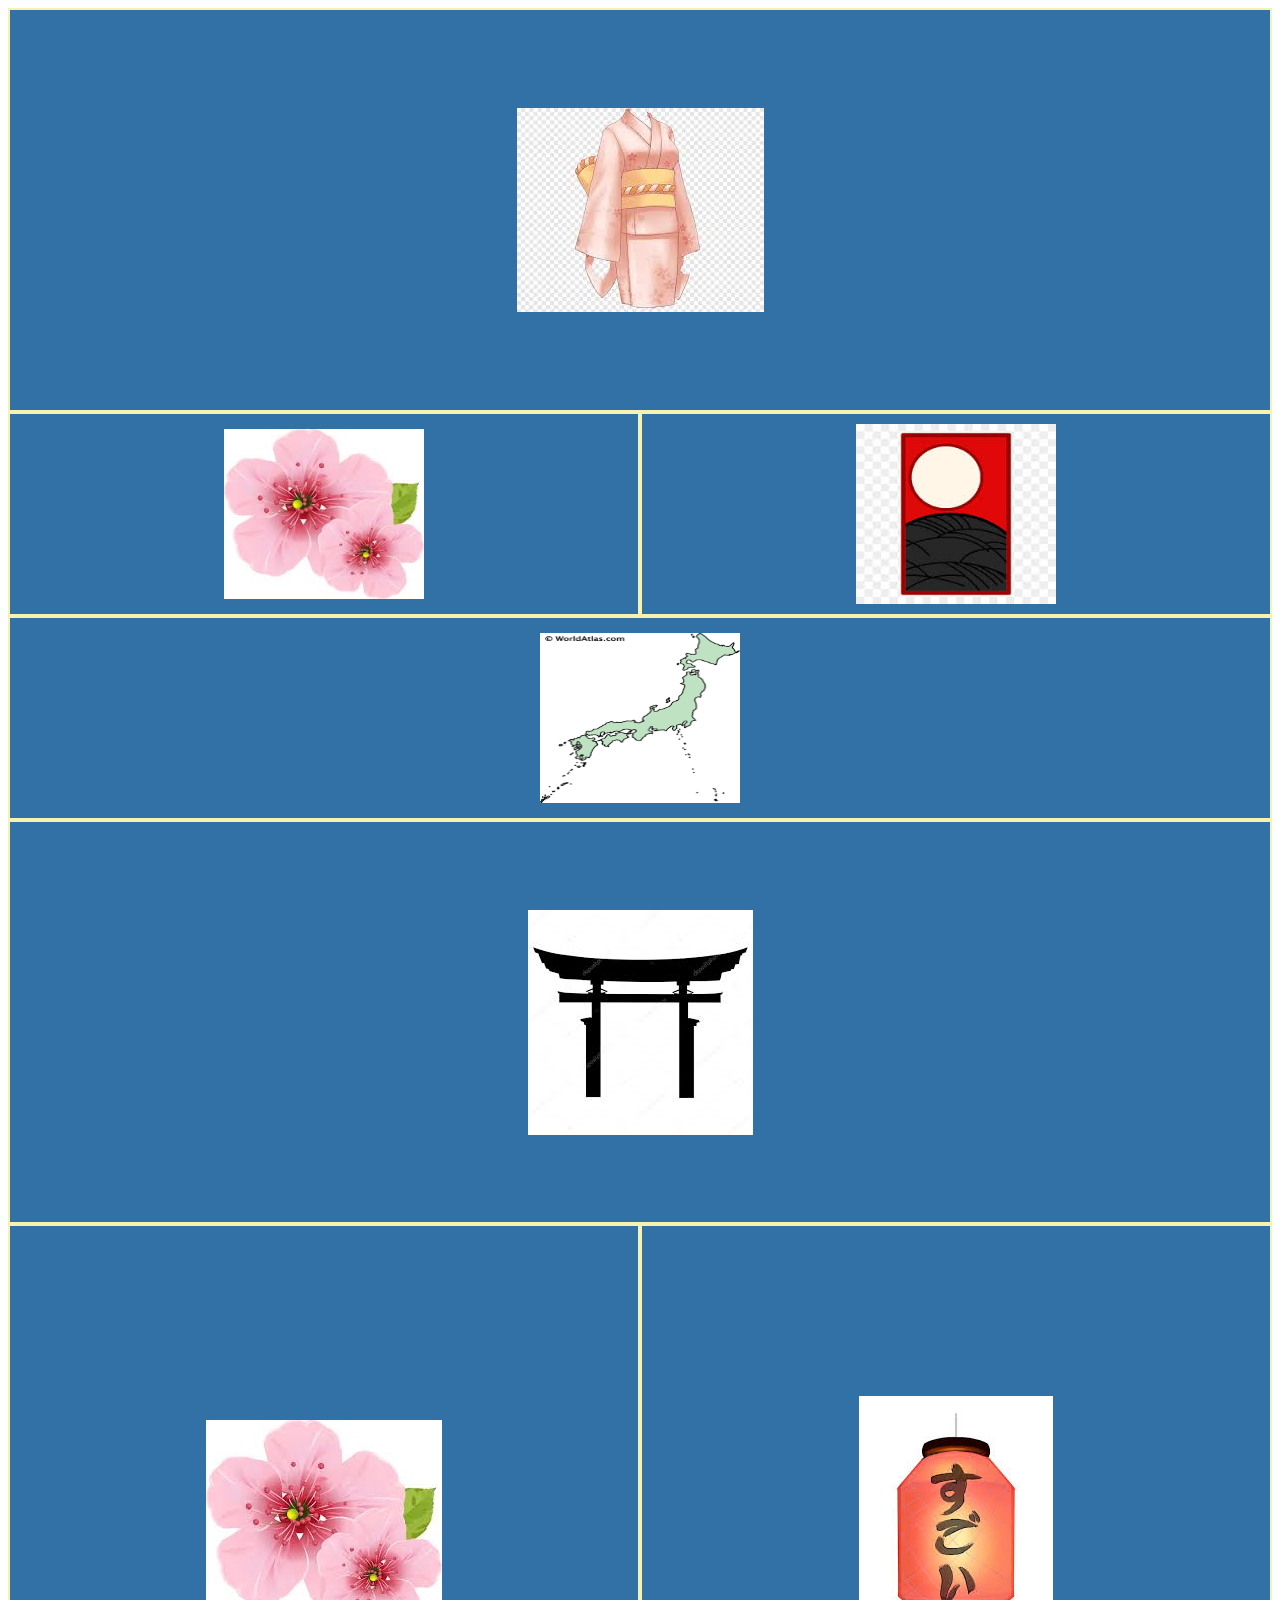
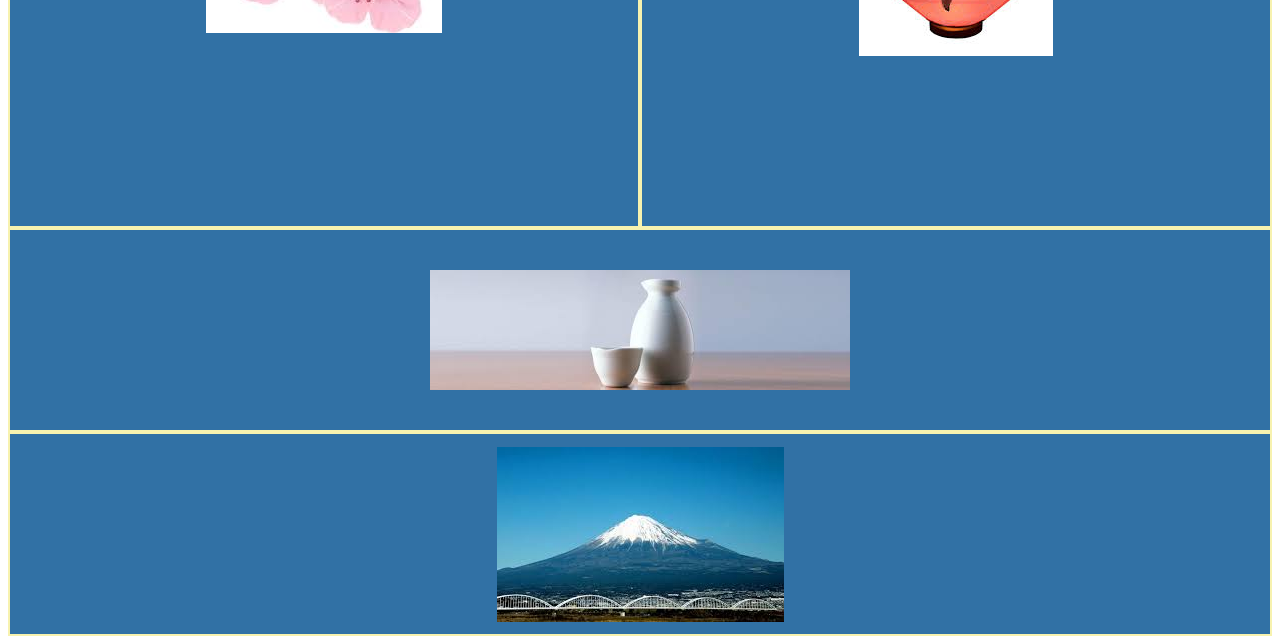
<file: Douglas e Nycholas/Grid 5/index.html>
<!DOCTYPE html>
<html lang="en">
<head>
    <meta charset="UTF-8">
    <meta name="viewport" content="width=device-width, initial-scale=1.0">
    <link rel="stylesheet" href="./assets/styles/styles.css">
    <title>Wardrobe</title>
</head>
<body>
    <div class="container">
        <div class="a default"><img src="./assets/img/yukata.jpg"></div>
        <div class="b default"><img class="sakura" src="./assets/img/sakura.jpg"></div>
        <div class="c default"><img class="hanafuda" src="./assets/img/hanafuda.jpg"></div>
        <div class="d default"><img class="japan" src="./assets/img/japan.png"></div>
        <div class="e default"><img src="./assets/img/torii.jpg"></div>
        <div class="f default"><img src="./assets/img/sakura.jpg"></div>
        <div class="g default"><img src="./assets/img/lanterna.jpg"></div>
        <div class="h default"><img src="./assets/img/sake.jpg"></div>
        <div class="i default"><img src="./assets/img/fuji.jpg"></div>
      </div>
</body>
</html>
</file>
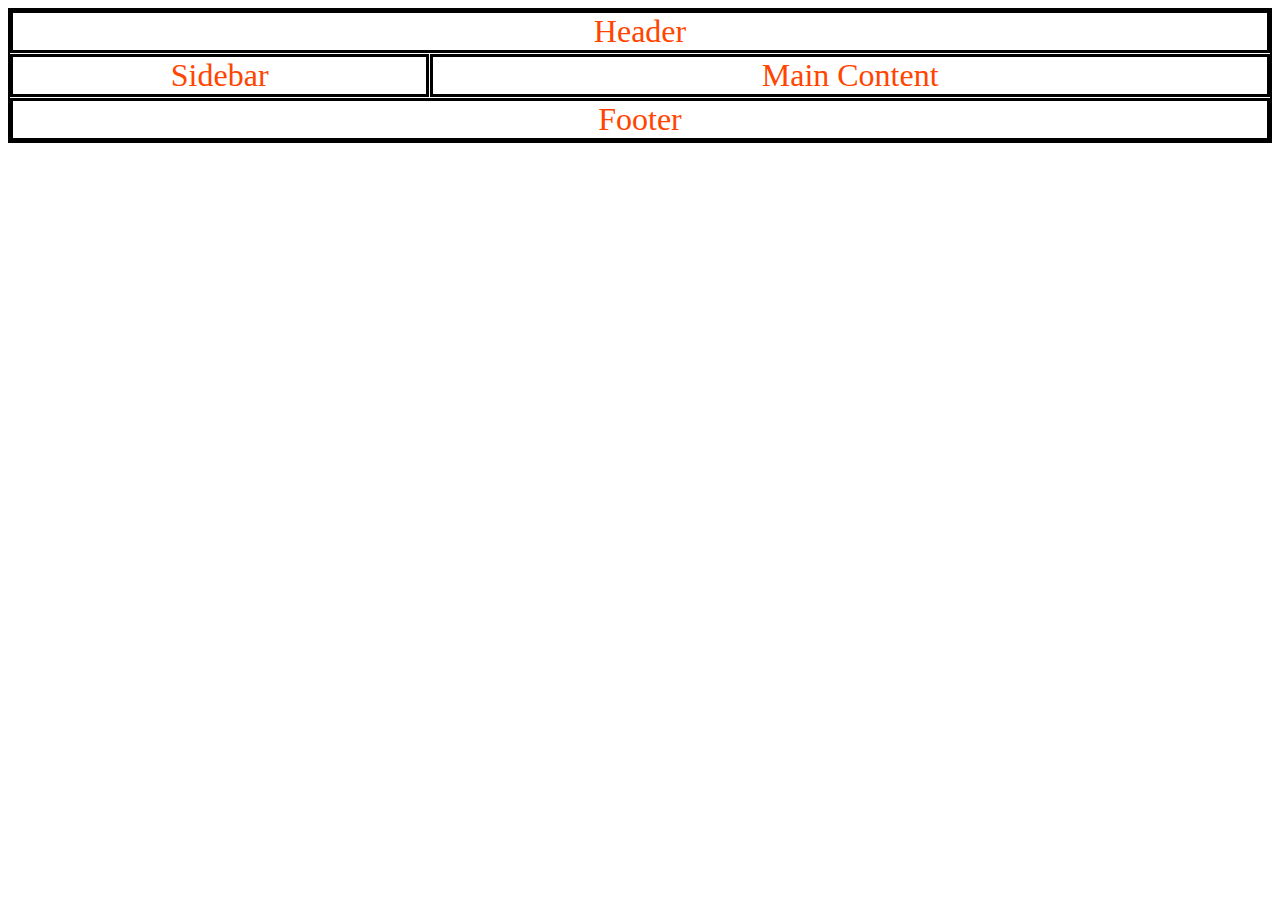
<file: Grid html/index2.html>
<!DOCTYPE html>
<html lang="en">
<head>
    <meta charset="UTF-8">
    <meta name="viewport" content="width=device-width, initial-scale=1.0">
    <link rel="stylesheet" href="/Grid html/assets/styles/styles2.css">
    <link rel="preconnect" href="https://fonts.googleapis.com">
    <link rel="preconnect" href="https://fonts.gstatic.com" crossorigin>
    <link href="https://fonts.googleapis.com/css2?family=Sedan+SC&display=swap" rel="stylesheet">
    <title>Grid - LayoutIt!</title>
</head>
<body>
    <div class="container">
        <div class="Header">Header</div>
        <div class="mainContent">Main Content</div>
        <div class="sidebar">Sidebar</div>
        <div class="footer">Footer</div>
      </div>
</body>
</html>
</file>
<file: atividaderevisional/assets/styles/styles.css>
body {font-family: roboto, sans-seriff;}
h1 {font-family: "Open Sans", sans-serif;font-size: 1.5em;font-weight: 700;}
#fatherboxAll{font-size: 2em;}
.fatherbox1, .fatherbox2, .fatherbox3, .fatherbox5, .fatherbox6, .fatherbox7, .fatherbox8 
{display: flex; text-align: center;justify-items: center;}
.fatherbox1{font-size: 2rem;}
.fatherbox2{justify-content: center;font-size: 1.2em;}
.fatherbox3{justify-content: flex-end;font-size: 2rem;}
.fatherbox4{text-align: center;font-size: 1.2em;}
.fatherbox5 {flex-direction: column; align-items: center;font-size: 2rem;}
.fatherbox6 {flex-direction: column; align-items: flex-end;font-size: 1.2em;}
.fatherbox7 {justify-content: space-between;font-size: 2rem;}
.fatherbox8 {justify-content: space-around;font-size: 1.2em;}
.boxAll {width: 100px; height: 80px; border: 1px solid #523;}
/* Cores */
.box1 { background-color:crimson; }
.box2 { background-color: tomato; }
.box3 { background-color: turquoise; }
.box4 {background-color: darkmagenta;}
.box5 {background-color: aqua;}
.box6 {background-color: blueviolet;}
.box7 {background-color: brown;}
.box8 {background-color: chartreuse;}
.box9 {background-color: chocolate;}
.box10 {background-color: darkgreen;}
.box11 {background-color: darkcyan;}
.box12 {background-color: darkred;}
.box13 {background-color: darkorange;}
.box14 {background-color: deeppink;}
.box15 {background-color: firebrick;}
.box16 {background-color: forestgreen;}
.box17 {background-color: fuchsia;}
.box18 {background-color: gold;}
.box19 {background-color: indigo;}
.box20 {background-color: khaki;}
.box21 {background-color: lawngreen;}
.box22 {background-color: lightcoral;}
.box23 {background-color: lime;}
.box24 {background-color: maroon;}
.box25 {background-color: magenta;}
.box26 {background-color: mediumspringgreen;}
.box27 {background-color: navy;}
.box28 {background-color: orangered;}
.box29 {background-color: orchid;}
.box30 { background-color: khaki; }
.box31 { background-color: rebeccapurple; }
.box32 { background-color: royalblue; }
</file>
<file: Grid html/assets/styles/styles.css>
.wrapper{
    display: grid;
    grid-template-columns: 100px 100px 100px;
    grid-gap: 10px;
    background-color: #f25;
}
.box{
    background-color: #333;
    color: #fff;
    border-radius: 5px;
    padding: 5px;
    font-size: 150%;
}
.a{
    grid-column: 1/3;
    grid-row: 1;
}
.b{
    grid-column: 3;
    grid-row: 1/3;
}
.c{
    grid-column: 1;
    grid-row: 2;
}
.d{
    grid-column: 2;
    grid-row: 2;
}
/*
.e{
    grid-area: 5 / 6 / 4 / 5;
}
.f{
    grid-area: 3/3/2/2;
}
*/
</file>
<file: Primeiro html/assets/style/style.css>
h2{
    color: #ff3245;
    /* 
    align-items: strech;
    (elementos ficam esticados até em baixo)
    align-items: flex-start;
    (ficam posicionados no canto superior esquerdo)
    align-items: flex-end;
    (ficam posicionados no canto inferior esquerdo)
    align-items: center;
    (ficam posicionados no centro)
*/
}
body {
    font-family:  Arial, Helvetica, sans-serif;
    font-size: 32px;
    color: gold;
}
p
{
    color: rgb(148, 7, 148);
}
.cImg
{
    height: 400px;
    width: 500px;
    border: 20px;
    padding: 10ox;
}
</file>
<file: Douglas e Nycholas/Grid 1/assets/styles/styles.css>
.container {
  display: grid;
  grid-template-columns: 1fr 1fr 1fr 1fr 1fr 1fr 1fr 1fr 1fr 1fr 1fr 1fr 1fr 1fr 1fr;
  grid-template-rows: 1fr 1fr 1fr 1fr 1fr 1fr 1fr 1fr 1fr 1fr 1fr 1fr 1fr 1fr 1fr;
  gap: 0px 0px;
  grid-auto-flow: row;
  grid-template-areas:
    ". . . . . Black1 Black1 Black1 Black1 Black1 . . . . ."
    ". . . Black2 Black2 Yellow1 Yellow1 Yellow1 Yellow1 Yellow1 Black3 Black3 . . ."
    ". . Black4 Yellow2 Yellow2 Yellow2 Yellow2 Yellow2 Yellow2 Yellow2 Yellow2 Yellow2 Black5 . ."
    ". Black6 Yellow3 Yellow3 Yellow3 Yellow3 Yellow3 Yellow3 Yellow3 Yellow3 Yellow3 Yellow3 Yellow3 Black7 ."
    ". Black29 Yellow4 Yellow4 Yellow4 Yellow4 Yellow4 Yellow4 Yellow4 Yellow4 Yellow4 Yellow4 Yellow4 Black30 ."
    "Black8 Black8 Black8 Black8 Black8 Black8 Black8 Black8 Black8 Black8 Black8 Black8 Black8 Black8 Black8"
    "Black9 Yellow5 Black10 Black10 . . Black13 Black14 Black14 Black14 . . Black17 Yellow6 Black18"
    "Black31 Yellow19 Black38 Black38 Black11 . Black37 Yellow9 Black15 Black15 Black15 . Black39 Yellow20 Black34"
    "Black32 Yellow8 Yellow8 Black12 Black12 Black12 Yellow10 Yellow10 Yellow10 Black16 Black16 Black16 Yellow11 Yellow11 Black35"
    "Black33 Yellow7 Yellow7 Yellow7 Yellow7 Yellow7 Yellow7 Yellow7 Yellow7 Yellow7 Yellow7 Yellow7 Yellow7 Yellow7 Black36"
    ". Black19 Yellow12 Yellow12 Yellow12 Yellow12 Yellow12 Yellow12 Yellow12 Yellow12 Yellow12 Yellow12 Yellow12 Black20 ."
    ". Black40 Yellow13 Yellow13 Yellow13 Black21 Yellow14 Yellow14 Yellow14 Black22 Yellow15 Yellow15 Yellow15 Black41 ."
    ". . Black23 Yellow16 Yellow16 Yellow16 Black24 Black24 Black24 Yellow17 Yellow17 Yellow17 Black25 . ."
    ". . . Black26 Black26 Yellow18 Yellow18 Yellow18 Yellow18 Yellow18 Black27 Black27 . . ."
    ". . . . . Black28 Black28 Black28 Black28 Black28 . . . . .";
}

.Black1 {
  grid-area: Black1;
}

.Black2 {
  grid-area: Black2;
}

.Yellow1 {
  grid-area: Yellow1;
}

.Black3 {
  grid-area: Black3;
}

.Black4 {
  grid-area: Black4;
}

.Yellow2 {
  grid-area: Yellow2;
}

.Black5 {
  grid-area: Black5;
}

.Yellow3 {
  grid-area: Yellow3;
}

.Yellow4 {
  grid-area: Yellow4;
}

.Black8 {
  grid-area: Black8;
}

.Black11 {
  grid-area: Black11;
}

.Black12 {
  grid-area: Black12;
}

.Black14 {
  grid-area: Black14;
}

.Black15 {
  grid-area: Black15;
}

.Black16 {
  grid-area: Black16;
}

.Yellow7 {
  grid-area: Yellow7;
}

.Yellow10 {
  grid-area: Yellow10;
}

.Yellow9 {
  grid-area: Yellow9;
}

.Yellow12 {
  grid-area: Yellow12;
}

.Yellow13 {
  grid-area: Yellow13;
}

.Black21 {
  grid-area: Black21;
}

.Yellow14 {
  grid-area: Yellow14;
}

.Black22 {
  grid-area: Black22;
}

.Yellow15 {
  grid-area: Yellow15;
}

.Black23 {
  grid-area: Black23;
}

.Yellow16 {
  grid-area: Yellow16;
}

.Black24 {
  grid-area: Black24;
}

.Yellow17 {
  grid-area: Yellow17;
}

.Black25 {
  grid-area: Black25;
}

.Black26 {
  grid-area: Black26;
}

.Black27 {
  grid-area: Black27;
}

.Black28 {
  grid-area: Black28;
}

.Yellow18 {
  grid-area: Yellow18;
}

.Black6 {
  grid-area: Black6;
}

.Black29 {
  grid-area: Black29;
}

.Black7 {
  grid-area: Black7;
}

.Black30 {
  grid-area: Black30;
}

.Black9 {
  grid-area: Black9;
}

.Black31 {
  grid-area: Black31;
}

.Black32 {
  grid-area: Black32;
}

.Black33 {
  grid-area: Black33;
}

.Black18 {
  grid-area: Black18;
}

.Black34 {
  grid-area: Black34;
}

.Black35 {
  grid-area: Black35;
}

.Black36 {
  grid-area: Black36;
}

.Black13 {
  grid-area: Black13;
}

.Black37 {
  grid-area: Black37;
}

.Black10 {
  grid-area: Black10;
}

.Black38 {
  grid-area: Black38;
}

.Yellow5 {
  grid-area: Yellow5;
}

.Yellow19 {
  grid-area: Yellow19;
}

.Black17 {
  grid-area: Black17;
}

.Black39 {
  grid-area: Black39;
}

.Yellow6 {
  grid-area: Yellow6;
}

.Yellow20 {
  grid-area: Yellow20;
}

.Yellow11 {
  grid-area: Yellow11;
}

.Yellow8 {
  grid-area: Yellow8;
}

.Black19 {
  grid-area: Black19;
}

.Black40 {
  grid-area: Black40;
}

.Black20 {
  grid-area: Black20;
}

.Black41 {
  grid-area: Black41;
}

.Black {
  background-color: black;
  height: 60px;
  width: 100%;
}

.Yellow {
  background-color: yellow;
  height: 60px;
  width: 100%;
}
</file>
<file: Douglas e Nycholas/Grid 2/assets/styles/styles.css>
.container {
  display: grid;
  grid-template-columns: 1fr 1fr 1fr 1fr;
  grid-template-rows: auto auto auto auto auto auto auto auto;
  grid-auto-columns: 1fr;
  gap: 0px 0px;
  grid-auto-flow: row;
  grid-template-areas:
    "a a a c"
    "b b b c"
    "d e e e"
    "d f f f"
    "g g h h"
    "i i i i"
    "j j j l"
    "k k k l";
}

.a {
  grid-area: a;
  height: 200px;
  display: flex;
  justify-content: space-around;
  align-items: center;
}

.b {
  grid-area: b;
  height: 200px;
  display: flex;
  justify-content: center;
  align-items: center;
}

.c {
  grid-area: c;
  height: 404px;
  display: flex;
  justify-content: center;
  align-items: center;
}

.d {
  grid-area: d;
  height: 604px;
  display: flex;
  justify-content: center;
  align-items: center;
}

.e {
  grid-area: e;
  height: 400px;
  display: flex;
  justify-content: center;
  align-items: center;
}

.f {
  grid-area: f;
  height: 200px;
  display: flex;
  justify-content: center;
  align-items: center;
}

.g {
  grid-area: g;
  height: 400px;
  display: flex;
  justify-content: center;
  align-items: center;
}

.h {
  grid-area: h;
  height: 400px;
  display: flex;
  justify-content: center;
  align-items: center;
}

.i {
  grid-area: i;
  height: 200px;
  display: flex;
  justify-content: center;
  align-items: center;
}

.j {
  grid-area: j;
  height: 400px;
  display: flex;
  justify-content: center;
  align-items: center;
}

.k {
  grid-area: k;
  height: 200px;
  display: flex;
  justify-content: center;
  align-items: center;
}

.l {
  grid-area: l;
  height: 604px;
  display: flex;
  justify-content: center;
  align-items: center;
}

.default {
  background-color: #3171a5;
  border: 2px solid rgb(247, 242, 175);
  text-align: center;
}
.bandeira {
  height: 150px;
  width: 200px;
}
.japan {
  height: 150px;
  width: 200px;
}
.tako {
  height: 130px;
  width: 200px;
}
.russia {
  height: 170px;
  width: 190px;
}
</file>
<file: Douglas e Nycholas/Grid 3/assets/styles/styles.css>
.container {
  display: grid;
  grid-template-columns: 1fr 1fr 1fr 1fr;
  grid-template-rows: auto auto auto auto auto auto auto;
  grid-auto-columns: 1fr;
  gap: 0px 0px;
  grid-auto-flow: row;
  grid-template-areas:
    "a a b b"
    "c c c c"
    "d d d d"
    "e e e e"
    "f f g g"
    "h h h h"
    "i i i i";
}

.a {
  grid-area: a;
  height: 400px;
  display: flex;
  justify-content: center;
  align-items: center;
}

.b {
  grid-area: b;
  height: 400px;
  display: flex;
  justify-content: center;
  align-items: center;
}

.c {
  grid-area: c;
  height: 200px;
  display: flex;
  justify-content: center;
  align-items: center;
}

.d {
  grid-area: d;
  height: 400px;
  display: flex;
  justify-content: center;
  align-items: center;
}

.e {
  grid-area: e;
  height: 200px;
  display: flex;
  justify-content: center;
  align-items: center;
}

.f {
  grid-area: f;
  height: 400px;
  display: flex;
  justify-content: center;
  align-items: center;
}

.g {
  grid-area: g;
  height: 400px;
  display: flex;
  justify-content: center;
  align-items: center;
}

.h {
  grid-area: h;
  height: 400px;
  display: flex;
  justify-content: center;
  align-items: center;
}

.i {
  grid-area: i;
  height: 200px;
  display: flex;
  justify-content: center;
  align-items: center;
}

.default {
  background-color: #3171a5;
  border: 2px solid rgb(247, 242, 175);
  text-align: center;
}
.mona {
  height: 170px;
  width: 190px;
}
.bandeira {
  height: 150px;
  width: 200px;
}
</file>
<file: Douglas e Nycholas/Grid 4/assets/styles/styles.css>
.container {
  display: grid;
  grid-template-columns: 1fr 1fr 1fr 1fr 1fr 1fr;
  grid-template-rows: auto auto auto auto auto auto auto auto auto;
  grid-auto-columns: 1fr;
  gap: 0px 0px;
  grid-auto-flow: row;
  grid-template-areas:
    "a a a a d d"
    "b b c c d d"
    "n n n n n n"
    "e e f f g g"
    "h h h h g g"
    "i i i i i i"
    "j j k k k k"
    "j j k k k k"
    "j j l l m m";
}

.a {
  grid-area: a;
  height: 201px;
  display: flex;
  justify-content: center;
  align-items: center;
}

.b {
  grid-area: b;
  height: 200px;
  display: flex;
  justify-content: center;
  align-items: center;
}

.c {
  grid-area: c;
  height: 200px;
  display: flex;
  justify-content: center;
  align-items: center;
}

.d {
  grid-area: d;
  height: 403px;
  display: flex;
  justify-content: center;
  align-items: center;
}

.e {
  grid-area: e;
  height: 200px;
  display: flex;
  justify-content: center;
  align-items: center;
}

.f {
  grid-area: f;
  height: 200px;
  display: flex;
  justify-content: center;
  align-items: center;
}

.g {
  grid-area: g;
  height: 602px;
  display: flex;
  justify-content: center;
  align-items: center;
}

.h {
  grid-area: h;
  height: 400px;
  display: flex;
  justify-content: center;
  align-items: center;
}

.i {
  grid-area: i;
  height: 200px;
  display: flex;
  justify-content: center;
  align-items: center;
}

.j {
  grid-area: j;
  height: 702px;
  display: flex;
  justify-content: center;
  align-items: center;
}

.k {
  grid-area: k;
  height: 400px;
  display: flex;
  justify-content: center;
  align-items: center;
}

.l {
  grid-area: l;
  height: 300px;
  display: flex;
  justify-content: center;
  align-items: center;
}

.m {
  grid-area: m;
  height: 300px;
  display: flex;
  justify-content: center;
  align-items: center;
}

.n {
  grid-area: n;
  height: 500px;
  display: flex;
  justify-content: center;
  align-items: center;
}

.default {
  background-color: #3171a5;
  border: 2px solid rgb(247, 242, 175);
  text-align: center;
}

.tako {
  height: 170px;
  width: 200px;
}
.russia {
  height: 170px;
  width: 190px;
}
.bentou {
  height: 170px;
  width: 300px;
}
.vaso {
  height: 170px;
  width: 200px;
}
.oni {
  height: 180px;
  width: 200px;
}
.tuba {
  height: 170px;
  width: 200px;
}
</file>
<file: Douglas e Nycholas/Grid 5/assets/styles/styles.css>
.container {
  display: grid;
  grid-template-columns: 1fr 1fr 1fr 1fr;
  grid-template-rows: auto auto auto auto auto auto auto;
  grid-auto-columns: 1fr;
  gap: 0px 0px;
  grid-auto-flow: row;
  grid-template-areas:
    "a a a a"
    "b b c c"
    "d d d d"
    "e e e e"
    "f f g g"
    "h h h h"
    "i i i i";
}

.a {
  grid-area: a;
  height: 400px;
  display: flex;
  justify-content: center;
  align-items: center;
}

.b {
  grid-area: b;
  height: 200px;
  display: flex;
  justify-content: center;
  align-items: center;
}

.c {
  grid-area: c;
  height: 200px;
  display: flex;
  justify-content: center;
  align-items: center;
}

.d {
  grid-area: d;
  height: 200px;
  display: flex;
  justify-content: center;
  align-items: center;
}

.e {
  grid-area: e;
  height: 400px;
  display: flex;
  justify-content: center;
  align-items: center;
}

.f {
  grid-area: f;
  height: 600px;
  display: flex;
  justify-content: center;
  align-items: center;
}

.g {
  grid-area: g;
  height: 600px;
  display: flex;
  justify-content: center;
  align-items: center;
}

.h {
  grid-area: h;
  height: 200px;
  display: flex;
  justify-content: center;
  align-items: center;
}

.i {
  grid-area: i;
  height: 200px;
  display: flex;
  justify-content: center;
  align-items: center;
}

.default {
  background-color: #3171a5;
  border: 2px solid rgb(247, 242, 175);
  text-align: center;
}
.sakura {
  height: 170px;
  width: 200px;
}
.japan {
  height: 170px;
  width: 200px;
}
.hanafuda {
  height: 180px;
  width: 200px;
}
</file>
<file: Grid html/assets/styles/styles2.css>
body {font-family: roboto, sans-seriff; font-size:2em;}
h1 {font-family: "Open Sans", sans-serif;font-size: 1.5em;font-weight: 700;}
.container {
  display: grid;
  grid-template-columns: 1fr 1fr 1fr;
  grid-template-rows: 1fr 1fr 1fr;
  gap: 1px 1px;
  border: 2px;
  border-color: solid black;
  border-style: solid;
  grid-auto-flow: row;
  background-color: white;
  grid-template-areas:
    "Header Header Header"
    "sidebar mainContent mainContent"
    "footer footer footer";
}

.Header {
  grid-area: Header;
  text-align: center;
  color: orangered;
  justify-content: center;
  border-style: solid;
  border-color: black;
}

.mainContent {
  grid-area: mainContent;
  text-align: center;
  color: orangered;
  justify-content: center;
  border-style: solid;
  border-color: black;

}

.sidebar {
  grid-area: sidebar;
  text-align: center;
  color: orangered;
  justify-content: center;
  border-style: solid;
  border-color: black;
}

.footer {
  grid-area: footer;
  text-align: center;
  color: orangered;
  justify-content: center;
  border-style: solid;
border-color: black;
}
</file>
